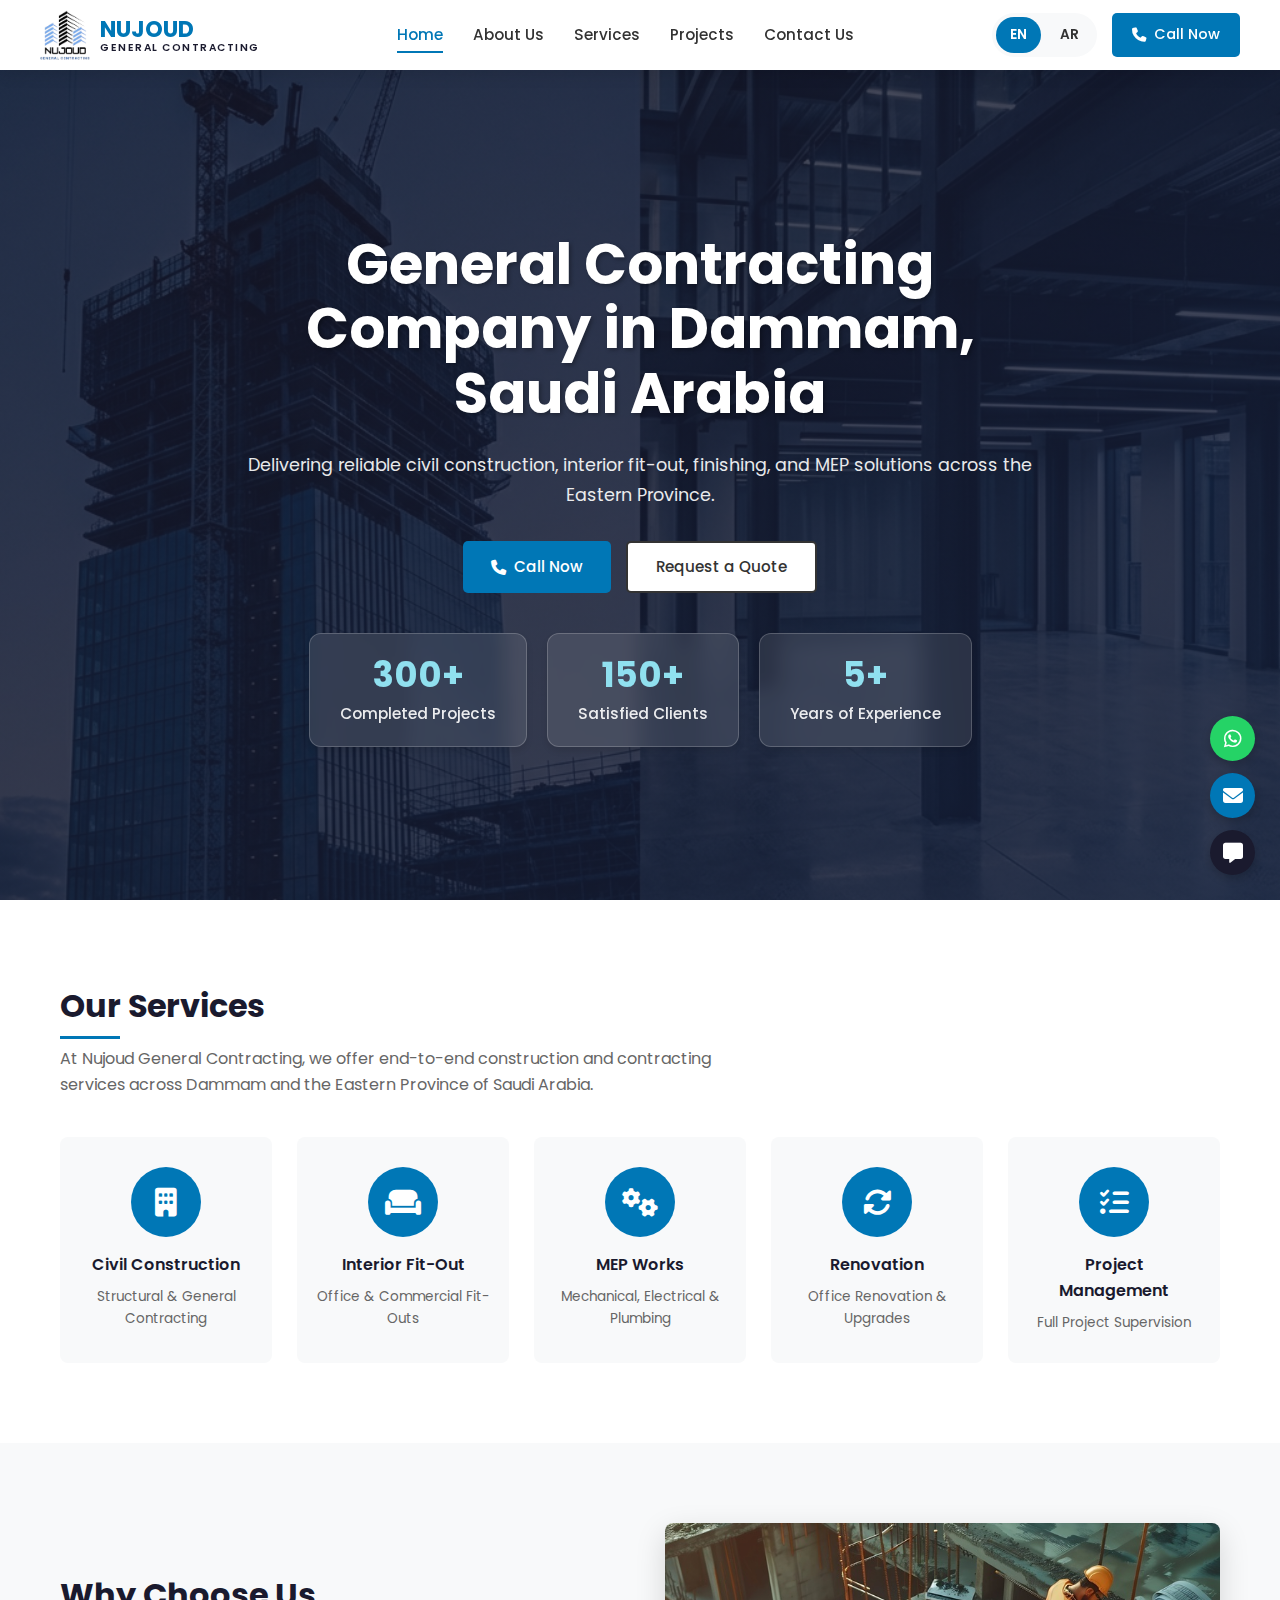
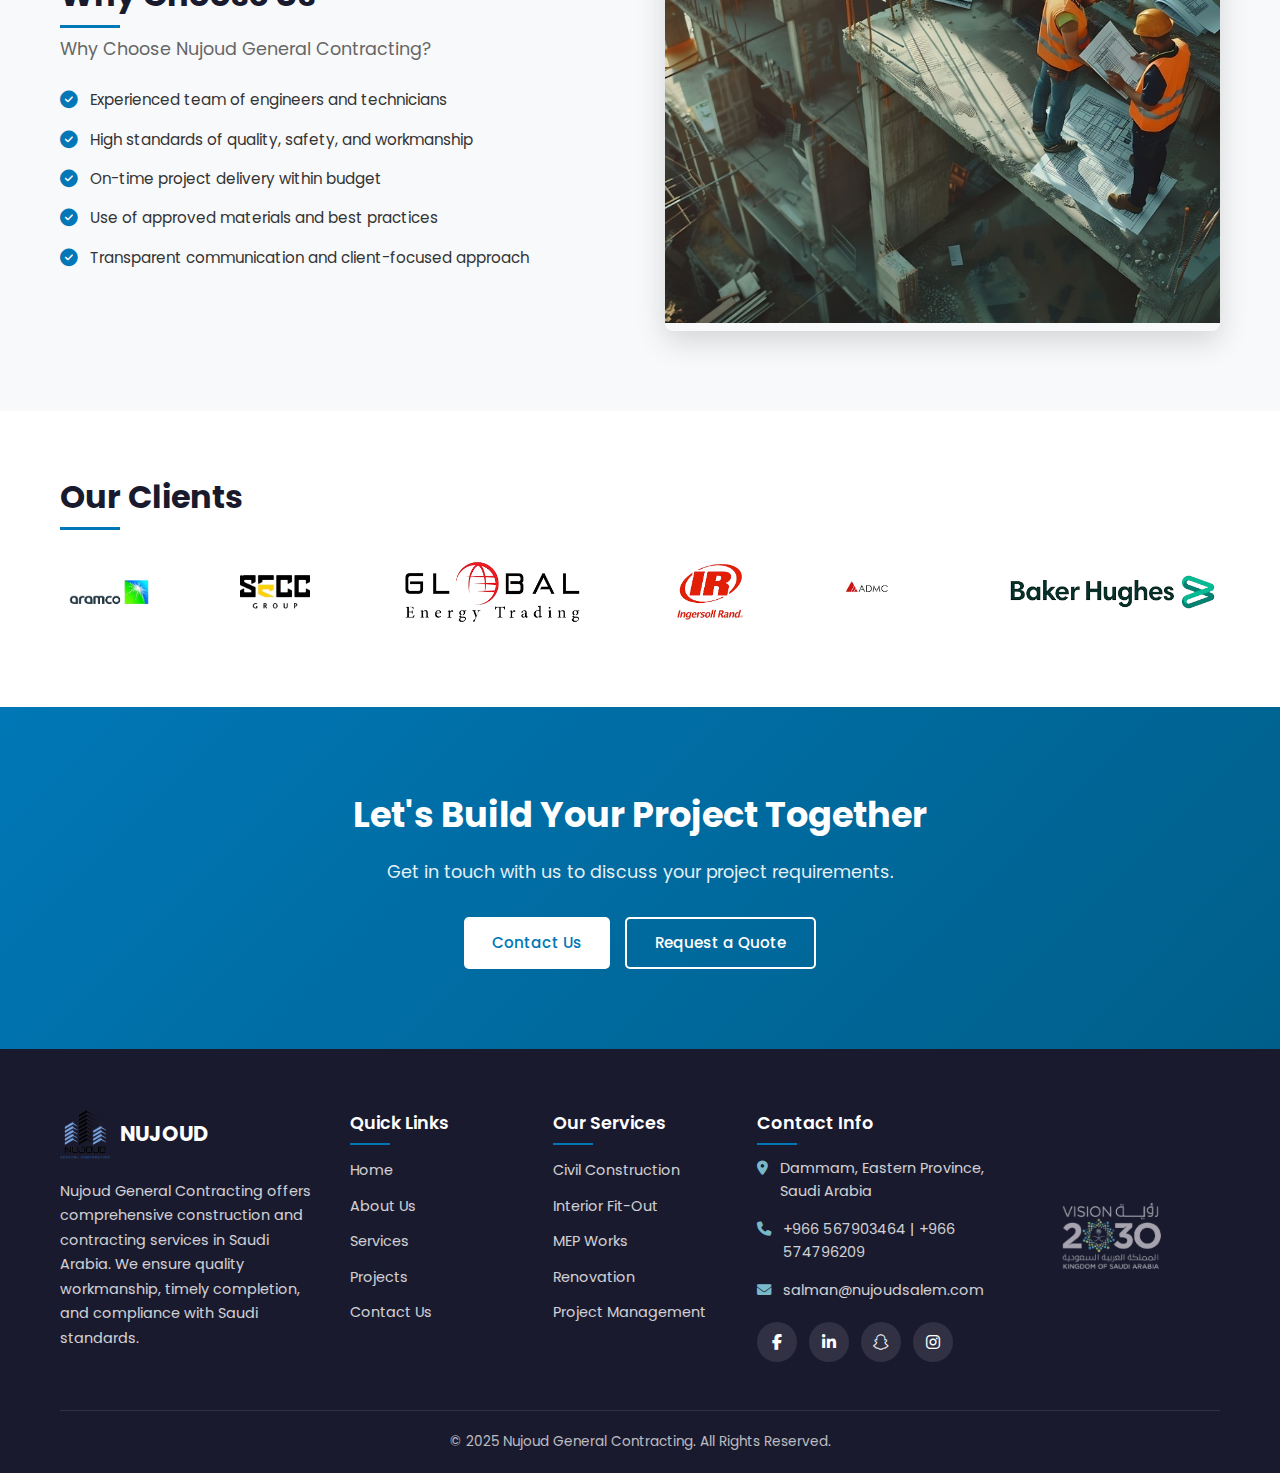
<file: index.html>
<!DOCTYPE html>
<html lang="en">

<head>
  <meta charset="UTF-8" />
  <meta name="viewport" content="width=device-width, initial-scale=1.0" />
  <title>Nujoud General Contracting Company in Saudi Arabia</title>
  <meta name="description"
    content="Delivering reliable civil construction, interior fit-out, finishing, and MEP solutions across the Eastern Province of Saudi Arabia.">
  <link rel="stylesheet" href="https://cdnjs.cloudflare.com/ajax/libs/font-awesome/6.4.0/css/all.min.css" />
  <link href="https://fonts.googleapis.com/css2?family=Poppins:wght@300;400;500;600;700&display=swap" rel="stylesheet">
  <link rel="icon" type="image/png" href="logo.png">
  <link rel="stylesheet" href="styles.css">
  <!-- Google tag (gtag.js) -->
  <script async src="https://www.googletagmanager.com/gtag/js?id=G-C60T8K5ZSG"></script>
  <script>
    window.dataLayer = window.dataLayer || [];
    function gtag() { dataLayer.push(arguments); }
    gtag('js', new Date());

    gtag('config', 'G-C60T8K5ZSG');
  </script>
</head>

<body>
  <!-- Header -->
  <header class="main-header">
    <div class="header-container">
      <div class="logo">
        <img src="./logo.png" alt="Nujoud General Contracting Logo" />
        <div class="logo-text-container">
          <span class="logo-text-main">NUJOUD</span>
          <span class="logo-text-sub">GENERAL CONTRACTING</span>
        </div>
      </div>

      <button class="mobile-menu-btn" id="mobileMenuBtn" aria-label="Toggle navigation menu">
        <i class="fas fa-bars"></i>
      </button>

      <nav class="main-nav">
        <ul id="navMenu">
          <li><a href="index.html" class="active" data-translate="nav_home">Home</a></li>
          <li><a href="about.html" data-translate="nav_about">About Us</a></li>
          <li><a href="services.html" data-translate="nav_services">Services</a></li>
          <li><a href="projects.html" data-translate="nav_projects">Projects</a></li>
          <li><a href="contact.html" data-translate="nav_contact">Contact Us</a></li>
        </ul>
      </nav>

      <div class="header-right">
        <div class="language-switcher">
          <button class="lang-btn active" id="langEn" onclick="switchLanguage('en')">EN</button>
          <button class="lang-btn" id="langAr" onclick="switchLanguage('ar')">AR</button>
        </div>
        <a href="tel:+966567903464" class="btn btn-call">
          <i class="fas fa-phone"></i> <span data-translate="call_now">Call Now</span>
        </a>
      </div>
    </div>
  </header>

  <!-- Hero Section -->
  <section class="hero hero-centered" id="home">
    <div class="hero-overlay"></div>
    <div class="hero-content">
      <h1 data-translate="hero_title">General Contracting Company in Dammam, Saudi Arabia</h1>
      <p class="hero-tagline" data-translate="hero_tagline">Delivering reliable civil construction, interior fit-out,
        finishing, and MEP solutions
        across the Eastern Province.</p>
      <div class="hero-buttons">
        <a href="tel:+966567903464" class="btn btn-primary">
          <i class="fas fa-phone"></i> <span data-translate="call_now">Call Now</span>
        </a>
        <a href="contact.html" class="btn btn-secondary" data-translate="request_quote">Request a Quote</a>
      </div>

      <div class="hero-stats">
        <div class="stat-card">
          <h3>300+</h3>
          <p data-translate="stat_projects">Completed Projects</p>
        </div>
        <div class="stat-card">
          <h3>150+</h3>
          <p data-translate="stat_clients">Satisfied Clients</p>
        </div>
        <div class="stat-card">
          <h3>5+</h3>
          <p data-translate="stat_experience">Years of Experience</p>
        </div>
      </div>
    </div>
  </section>

  <!-- Services Overview Section -->
  <section class="services-overview" id="services-overview">
    <div class="container">
      <h2 class="section-title" data-translate="our_services">Our Services</h2>
      <p class="section-subtitle" data-translate="services_subtitle">At Nujoud General Contracting, we offer end-to-end
        construction and contracting
        services across Dammam and the Eastern Province of Saudi Arabia.</p>

      <div class="services-grid">
        <div class="service-card">
          <div class="service-icon">
            <i class="fas fa-building"></i>
          </div>
          <h3 data-translate="civil_construction">Civil Construction</h3>
          <p data-translate="civil_desc">Structural & General Contracting</p>
        </div>

        <div class="service-card">
          <div class="service-icon">
            <i class="fas fa-couch"></i>
          </div>
          <h3 data-translate="interior_fitout">Interior Fit-Out</h3>
          <p data-translate="interior_desc">Office & Commercial Fit-Outs</p>
        </div>

        <div class="service-card">
          <div class="service-icon">
            <i class="fas fa-cogs"></i>
          </div>
          <h3 data-translate="mep_works">MEP Works</h3>
          <p data-translate="mep_desc">Mechanical, Electrical & Plumbing</p>
        </div>

        <div class="service-card">
          <div class="service-icon">
            <i class="fas fa-sync-alt"></i>
          </div>
          <h3 data-translate="renovation">Renovation</h3>
          <p data-translate="renovation_desc">Office Renovation & Upgrades</p>
        </div>

        <div class="service-card">
          <div class="service-icon">
            <i class="fas fa-tasks"></i>
          </div>
          <h3 data-translate="project_management">Project Management</h3>
          <p data-translate="project_mgmt_desc">Full Project Supervision</p>
        </div>
      </div>
    </div>
  </section>

  <!-- Why Choose Us Section -->
  <section class="why-choose-us" id="why-choose-us">
    <div class="container">
      <div class="why-choose-content">
        <div class="why-choose-text">
          <h2 class="section-title" data-translate="why_choose_us">Why Choose Us</h2>
          <p class="why-choose-subtitle" data-translate="why_choose_subtitle">Why Choose Nujoud General Contracting?</p>

          <div class="why-choose-image-mobile">
            <img src="./aboute.jpeg" alt="Construction team at work">
          </div>

          <ul class="benefits-list">
            <li>
              <i class="fas fa-check-circle"></i>
              <span data-translate="benefit_1">Experienced team of engineers and technicians</span>
            </li>
            <li>
              <i class="fas fa-check-circle"></i>
              <span data-translate="benefit_2">High standards of quality, safety, and workmanship</span>
            </li>
            <li>
              <i class="fas fa-check-circle"></i>
              <span data-translate="benefit_3">On-time project delivery within budget</span>
            </li>
            <li>
              <i class="fas fa-check-circle"></i>
              <span data-translate="benefit_4">Use of approved materials and best practices</span>
            </li>
            <li>
              <i class="fas fa-check-circle"></i>
              <span data-translate="benefit_5">Transparent communication and client-focused approach</span>
            </li>
          </ul>
        </div>

        <div class="why-choose-image">
          <img src="./aboute.jpeg" alt="Construction team at work">
        </div>
      </div>
    </div>
  </section>

  <!-- Featured Projects Section -->
  <!-- Featured Projects Section -->
  <!-- <section class="featured-projects" id="featured-projects">
    <div class="container">
      <h2 class="section-title" data-translate="featured_projects">Featured Projects</h2>

      <div class="projects-grid">
        <div class="project-card">
          <div class="project-image project-carousel">
            <div class="carousel-slides" id="ductingSlidesHome">
              <div class="carousel-slide">
                <img src="./industrial-ducting.png" alt="Industrial Ducting">
              </div>
              <div class="carousel-slide">
                <img src="./commercial.png" alt="Commercial Ducting">
              </div>
            </div>
            <div class="carousel-nav">
              <button class="carousel-btn prev" id="ductingPrevHome"><i class="fas fa-chevron-left"></i></button>
              <button class="carousel-btn next" id="ductingNextHome"><i class="fas fa-chevron-right"></i></button>
            </div>
            <div class="carousel-dots" id="ductingDotsHome">
              <span class="dot active" data-index="0"></span>
              <span class="dot" data-index="1"></span>
            </div>
          </div>
          <div class="project-info">
            <h3 data-translate="commercial_complex">Industrial Commercial Ducting Services</h3>
            <p data-translate="office_fitout_khobar">Industrial • Jubail</p>
          </div>
        </div>

        <div class="project-card">
          <div class="project-image">
            <img src="./img5.jpeg" alt="Office Interiors">
            <div class="project-overlay">
              <a href="projects.html" class="btn btn-small">View Details</a>
            </div>
          </div>
          <div class="project-info">
            <h3 data-translate="office_interiors">Retail Space</h3>
            <p data-translate="interior_fitout_project">Commercial Fit-Out Dammam</p>
          </div>
        </div>

        <div class="project-card">
          <div class="project-image">
            <img src="./img6.jpeg" alt="Industrial Facility">
            <div class="project-overlay">
              <a href="projects.html" class="btn btn-small">View Details</a>
            </div>
          </div>
          <div class="project-info">
            <h3 data-translate="industrial_facility">Office Renovation</h3>
            <p data-translate="civil_mep">Renovation • Dammam</p>
          </div>
        </div>

        <div class="project-card">
          <div class="project-image">
            <img src="./images/extra-6.47.51AM.jpeg" alt="Project Image">
            <div class="project-overlay">
              <a href="projects.html" class="btn btn-small">View Details</a>
            </div>
          </div>
          <div class="project-info">
            <h3>Refurbishment</h3>
            <p>Fit-out • Khobar</p>
          </div>
        </div>

        <div class="project-card">
          <div class="project-image">
            <img src="./images/extra-6.47.52AM.jpeg" alt="Project Image">
            <div class="project-overlay">
              <a href="projects.html" class="btn btn-small">View Details</a>
            </div>
          </div>
          <div class="project-info">
            <h3>Construction</h3>
            <p>Civil Work • Dammam</p>
          </div>
        </div>

        <div class="project-card">
          <div class="project-image">
            <img src="./images/extra-6.47.49AM.jpeg" alt="Project Image">
            <div class="project-overlay">
              <a href="projects.html" class="btn btn-small">View Details</a>
            </div>
          </div>
          <div class="project-info">
            <h3>Interior Design</h3>
            <p>Design • Jubail</p>
          </div>
        </div>
      </div>
    </div>
  </section> -->

  <!-- Clients Section -->
  <section class="clients-section">
    <div class="container">
      <h2 class="section-title" data-translate="our_clients">Our Clients</h2>
      <div class="clients-container">
        <!-- We duplicate the logos to ensure seamless infinite scrolling -->
        <div class="clients-track">
          <!-- First Set -->
          <img src="./images/download-removebg-preview.png" alt="Client Logo" class="client-logo">
          <img src="./images/download__1_-removebg-preview.png" alt="Client Logo" class="client-logo">
          <img src="./images/download__2_-removebg-preview.png" alt="Client Logo" class="client-logo">
          <img src="./images/download__3_-removebg-preview.png" alt="Client Logo" class="client-logo">
          <img src="./images/download__5_-removebg-preview.png" alt="Client Logo" class="client-logo">
          <img src="./images/download__6_-removebg-preview.png" alt="Client Logo" class="client-logo">
          <img src="./images/falcon_logo_pure-grey-removebg-preview.png" alt="Client Logo" class="client-logo">

          <!-- Second Set (Duplicate) -->
          <img src="./images/download-removebg-preview.png" alt="Client Logo" class="client-logo">
          <img src="./images/download__1_-removebg-preview.png" alt="Client Logo" class="client-logo">
          <img src="./images/download__2_-removebg-preview.png" alt="Client Logo" class="client-logo">
          <img src="./images/download__3_-removebg-preview.png" alt="Client Logo" class="client-logo">
          <img src="./images/download__5_-removebg-preview.png" alt="Client Logo" class="client-logo">
          <img src="./images/download__6_-removebg-preview.png" alt="Client Logo" class="client-logo">
          <img src="./images/falcon_logo_pure-grey-removebg-preview.png" alt="Client Logo" class="client-logo">
        </div>
      </div>
    </div>
  </section>

  <!-- CTA Section -->
  <section class="cta-section">
    <div class="cta-overlay"></div>
    <div class="container">
      <div class="cta-content">
        <h2 data-translate="cta_title">Let's Build Your Project Together</h2>
        <p data-translate="cta_subtitle">Get in touch with us to discuss your project requirements.</p>
        <div class="cta-buttons">
          <a href="contact.html" class="btn btn-primary" data-translate="contact_us">Contact Us</a>
          <a href="contact.html" class="btn btn-secondary" data-translate="request_quote">Request a Quote</a>
        </div>
      </div>
    </div>
  </section>

  <!-- Footer -->
  <footer class="main-footer">
    <div class="container">
      <div class="footer-grid">
        <div class="footer-about">
          <div class="footer-logo">
            <img src="./logo.png" alt="Nujoud General Contracting Logo">
            <span>NUJOUD</span>
          </div>
          <p data-translate="footer_desc">Nujoud General Contracting offers comprehensive construction and contracting
            services in Saudi Arabia. We
            ensure quality workmanship, timely completion, and compliance with Saudi standards.</p>
        </div>

        <div class="footer-links">
          <h3 data-translate="quick_links">Quick Links</h3>
          <ul>
            <li><a href="index.html" data-translate="nav_home">Home</a></li>
            <li><a href="about.html" data-translate="nav_about">About Us</a></li>
            <li><a href="services.html" data-translate="nav_services">Services</a></li>
            <li><a href="projects.html" data-translate="nav_projects">Projects</a></li>
            <li><a href="contact.html" data-translate="nav_contact">Contact Us</a></li>
          </ul>
        </div>

        <div class="footer-services">
          <h3 data-translate="our_services_footer">Our Services</h3>
          <ul>
            <li><a href="services.html" data-translate="civil_construction">Civil Construction</a></li>
            <li><a href="services.html" data-translate="interior_fitout">Interior Fit-Out</a></li>
            <li><a href="services.html" data-translate="mep_works">MEP Works</a></li>
            <li><a href="services.html" data-translate="renovation">Renovation</a></li>
            <li><a href="services.html" data-translate="project_management">Project Management</a></li>
          </ul>
        </div>

        <div class="footer-contact">
          <h3 data-translate="contact_info">Contact Info</h3>
          <div class="contact-item">
            <i class="fas fa-map-marker-alt"></i>
            <span>Dammam, Eastern Province, Saudi Arabia</span>
          </div>
          <div class="contact-item">
            <i class="fas fa-phone"></i>
            <span>+966 567903464 | +966 574796209</span>
          </div>
          <div class="contact-item">
            <i class="fas fa-envelope"></i>
            <span>salman@nujoudsalem.com</span>
          </div>
          <div class="social-links">
            <a href="#" aria-label="Facebook"><i class="fab fa-facebook-f"></i></a>
            <a href="https://www.linkedin.com/company/nujoud-general-contracting/" aria-label="LinkedIn"
              target="_blank"><i class="fab fa-linkedin-in"></i></a>
            <a href="https://www.snapchat.com/add/nujoud_build?share_id=R2a4TSnyR5E&locale=en-IN"
              aria-label="Snapchat"><i class="fab fa-snapchat-ghost"></i></a>
            <a href="https://www.instagram.com/nujoud_general_contracting?igsh=bnZtY2M4dHo4NzQ1"
              aria-label="Instagram"><i class="fab fa-instagram"></i></a>
          </div>
        </div>
        <div class="footer-vision">
          <img src="./vision2030.png" alt="Saudi Vision 2030" class="footer-vision-logo">
        </div>
      </div>

      <div class="footer-bottom">
        <p data-translate="copyright">&copy; 2025 Nujoud General Contracting. All Rights Reserved.</p>
      </div>
    </div>
  </footer>

  <!-- Floating Contact Buttons -->
  <div class="floating-contacts">
    <a href="https://wa.me/966567903464" class="floating-btn btn-whatsapp" target="_blank" aria-label="WhatsApp">
      <i class="fab fa-whatsapp"></i>
    </a>
    <a href="mailto:salman@nujoudsalem.com" class="floating-btn btn-email" aria-label="Email">
      <i class="fas fa-envelope"></i>
    </a>
    <a href="contact.html" class="floating-btn btn-contact" aria-label="Contact Us">
      <i class="fas fa-comment-alt"></i>
    </a>
  </div>

  <script>
    document.addEventListener('DOMContentLoaded', () => {
      const carouselConfigs = [
        { id: 'ductingSlidesHome', prev: 'ductingPrevHome', next: 'ductingNextHome', dots: 'ductingDotsHome' },
        { id: 'glassSlidesHome', prev: 'glassPrevHome', next: 'glassNextHome', dots: 'glassDotsHome' }
      ];

      carouselConfigs.forEach(carousel => {
        const track = document.getElementById(carousel.id);
        const prevBtn = document.getElementById(carousel.prev);
        const nextBtn = document.getElementById(carousel.next);
        const dotsContainer = document.getElementById(carousel.dots);
        if (!track) return;

        const dots = dotsContainer.querySelectorAll('.dot');
        let currentSlide = 0;
        const totalSlides = dots.length;

        const updateCarousel = (index) => {
          currentSlide = index;
          const slideWidth = 100 / totalSlides;
          const offset = currentSlide * -slideWidth;
          track.style.transform = `translateX(${offset}%)`;

          // Update dots
          dots.forEach((dot, i) => {
            dot.classList.toggle('active', i === currentSlide);
          });
        };

        if (prevBtn) {
          prevBtn.addEventListener('click', () => {
            const index = (currentSlide - 1 + totalSlides) % totalSlides;
            updateCarousel(index);
          });
        }

        if (nextBtn) {
          nextBtn.addEventListener('click', () => {
            const index = (currentSlide + 1) % totalSlides;
            updateCarousel(index);
          });
        }

        dots.forEach((dot, i) => {
          dot.addEventListener('click', () => updateCarousel(i));
        });
      });
    });
  </script>
  <script src="main.js"></script>
  <script src="lang.js"></script>
</body>

</html>
</file>
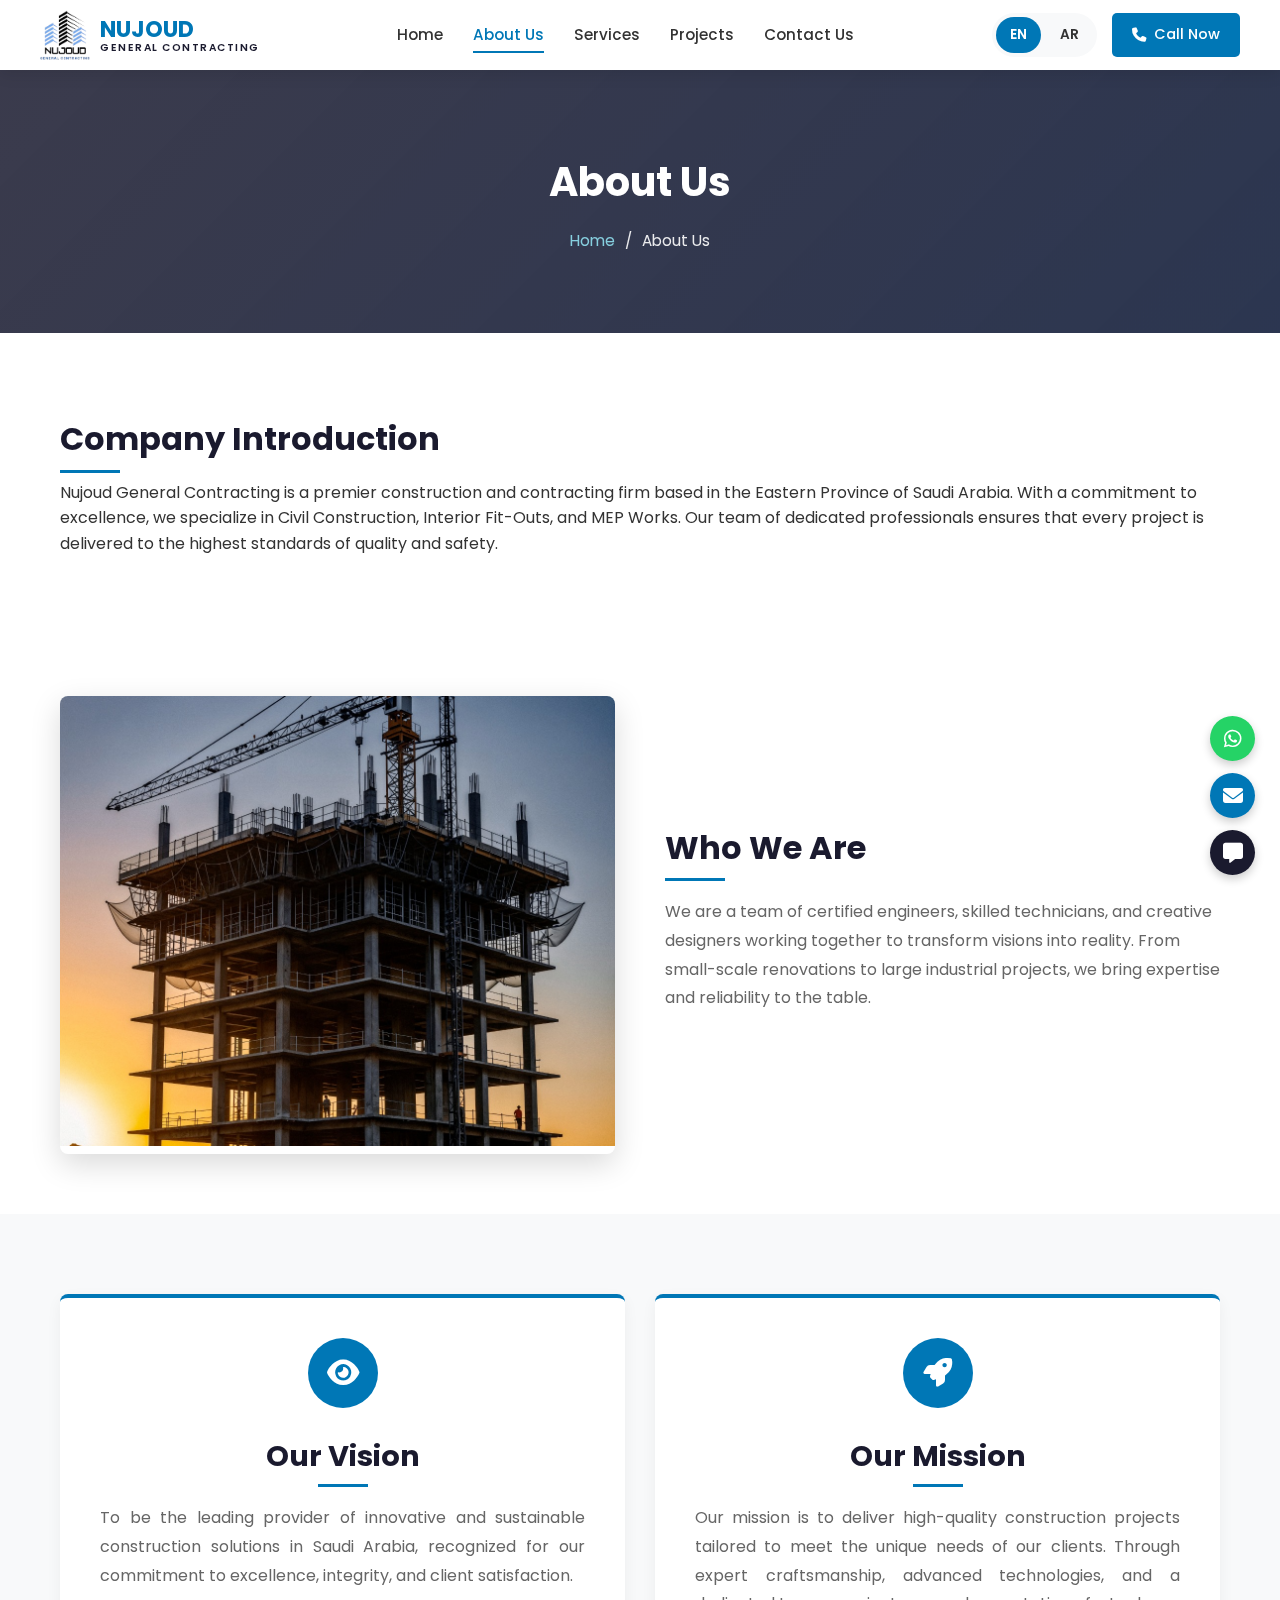
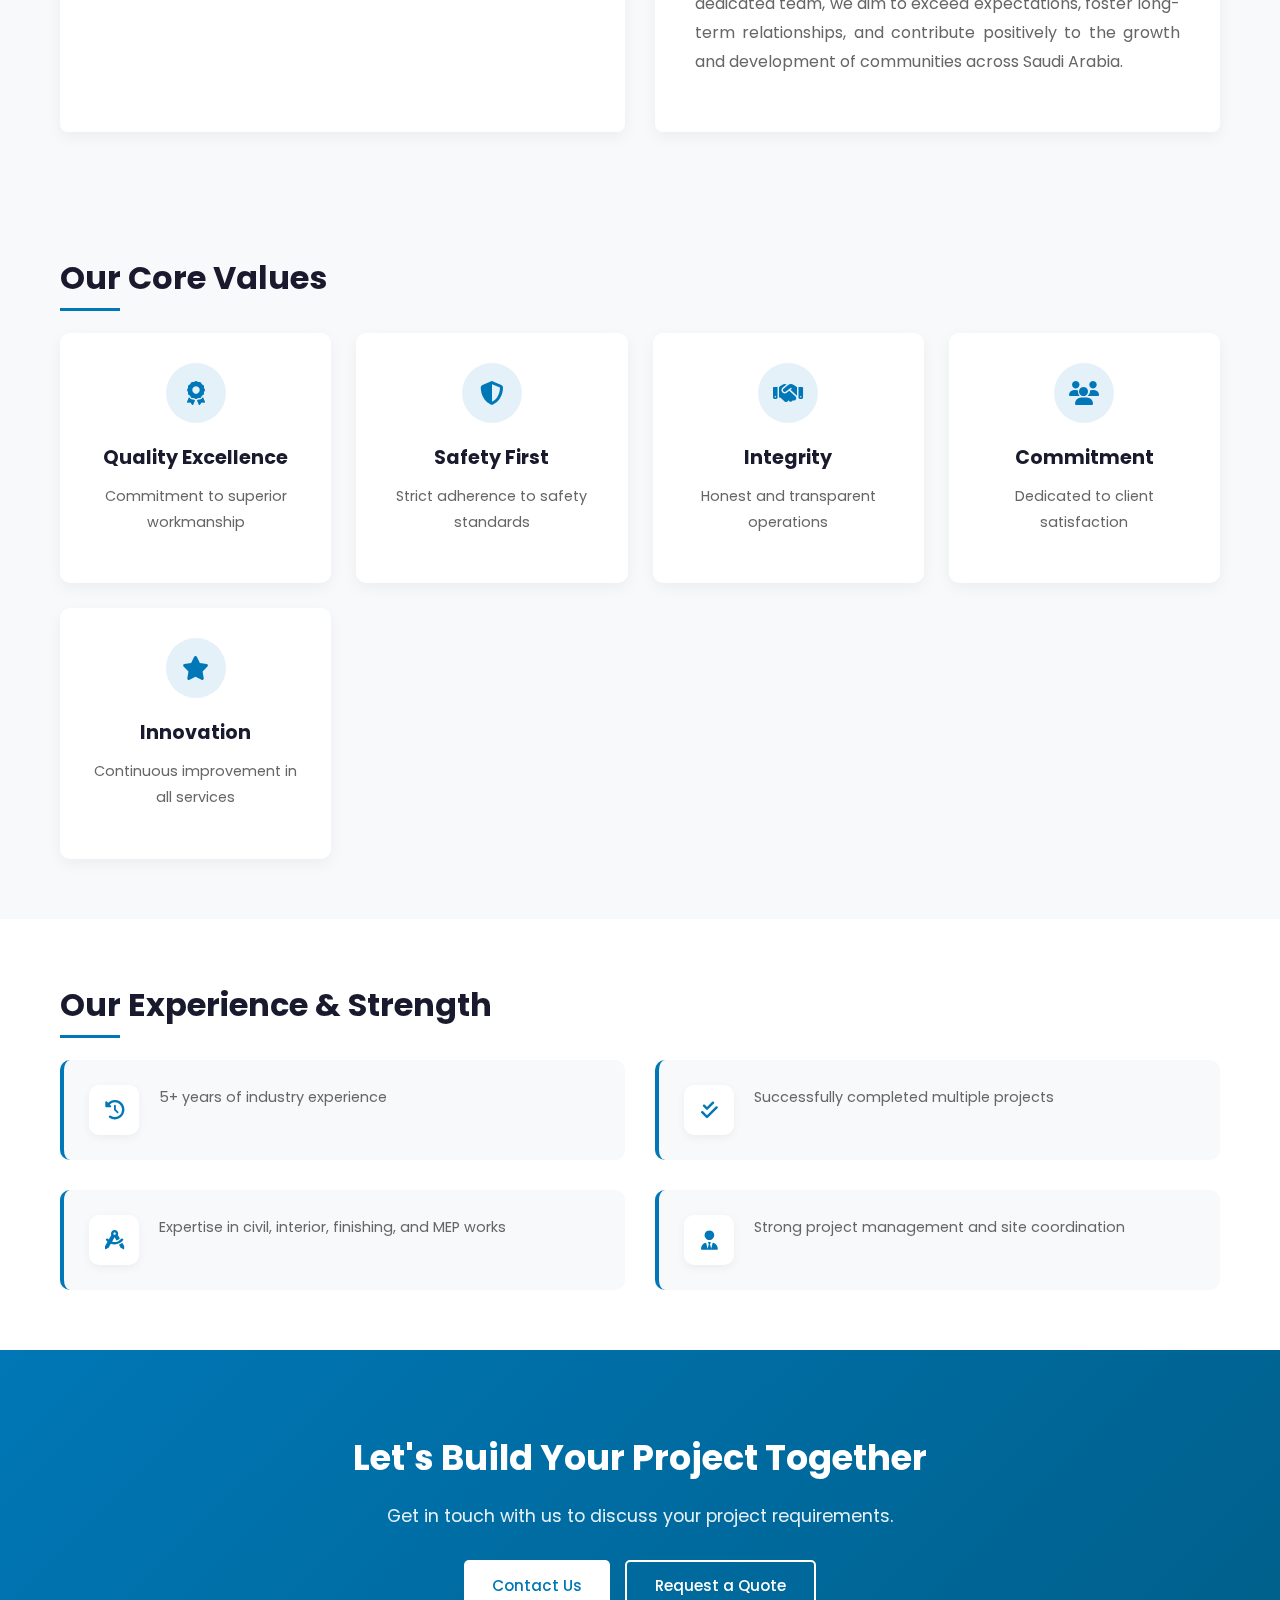
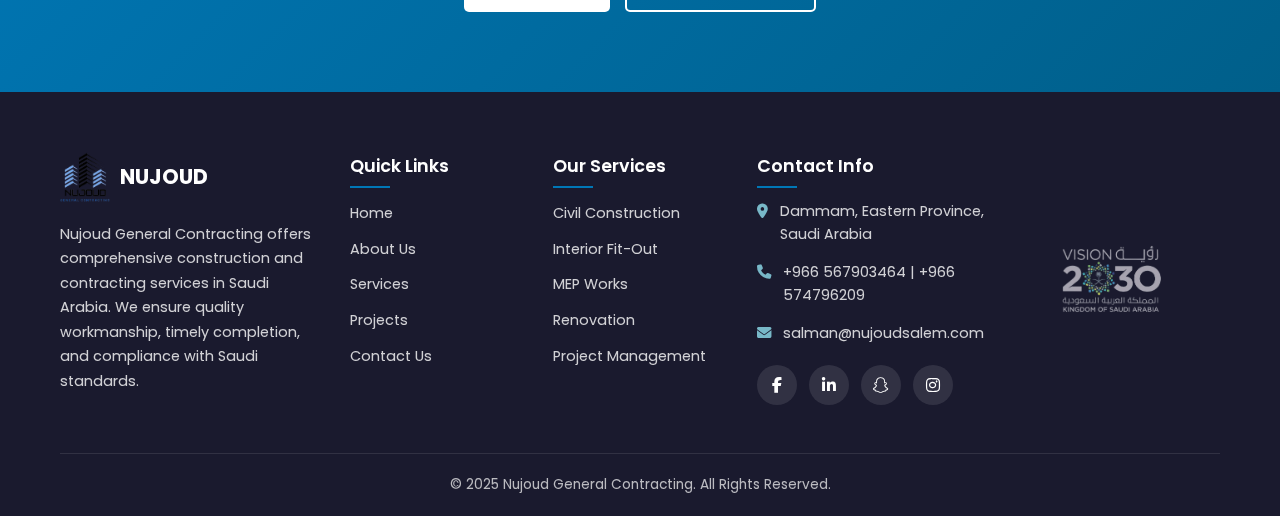
<file: about.html>
<!DOCTYPE html>
<html lang="en">

<head>
    <meta charset="UTF-8" />
    <meta name="viewport" content="width=device-width, initial-scale=1.0" />
    <title>About Us - Nujoud General Contracting</title>
    <meta name="description"
        content="Learn about Nujoud General Contracting - a trusted construction company in Dammam and Eastern Province of Saudi Arabia.">
    <link rel="stylesheet" href="https://cdnjs.cloudflare.com/ajax/libs/font-awesome/6.4.0/css/all.min.css" />
    <link href="https://fonts.googleapis.com/css2?family=Poppins:wght@300;400;500;600;700&display=swap"
        rel="stylesheet">
    <link rel="icon" type="image/png" href="logo.png">
    <link rel="stylesheet" href="styles.css">
    <!-- Google tag (gtag.js) -->
    <script async src="https://www.googletagmanager.com/gtag/js?id=G-C60T8K5ZSG"></script>
    <script>
        window.dataLayer = window.dataLayer || [];
        function gtag() { dataLayer.push(arguments); }
        gtag('js', new Date());

        gtag('config', 'G-C60T8K5ZSG');
    </script>
</head>

<body>
    <!-- Header -->
    <header class="main-header">
        <div class="header-container">
            <div class="logo">
                <img src="./logo.png" alt="Nujoud General Contracting Logo" />
                <div class="logo-text-container">
                    <span class="logo-text-main">NUJOUD</span>
                    <span class="logo-text-sub">GENERAL CONTRACTING</span>
                </div>
            </div>

            <button class="mobile-menu-btn" id="mobileMenuBtn" aria-label="Toggle navigation menu">
                <i class="fas fa-bars"></i>
            </button>

            <nav class="main-nav">
                <ul id="navMenu">
                    <li><a href="index.html" data-translate="nav_home">Home</a></li>
                    <li><a href="about.html" class="active" data-translate="nav_about">About Us</a></li>
                    <li><a href="services.html" data-translate="nav_services">Services</a></li>
                    <li><a href="projects.html" data-translate="nav_projects">Projects</a></li>
                    <li><a href="contact.html" data-translate="nav_contact">Contact Us</a></li>
                </ul>
            </nav>

            <div class="header-right">
                <div class="language-switcher">
                    <button class="lang-btn active" id="langEn" onclick="switchLanguage('en')">EN</button>
                    <button class="lang-btn" id="langAr" onclick="switchLanguage('ar')">AR</button>
                </div>
                <a href="tel:+966567903464" class="btn btn-call">
                    <i class="fas fa-phone"></i> <span data-translate="call_now">Call Now</span>
                </a>
            </div>
        </div>
    </header>

    <!-- Page Header -->
    <section class="page-header">
        <div class="container">
            <h1>About Us</h1>
            <div class="breadcrumb">
                <a href="index.html" data-translate="nav_home">Home</a>
                <span>/</span>
                <span data-translate="nav_about">About Us</span>
            </div>
        </div>
    </section>

    <!-- Company Introduction -->
    <section class="about-intro">
        <div class="container">
            <h2 class="section-title" data-translate="about_intro_title">Company Introduction</h2>
            <p data-translate="about_intro_text">Nujoud General Contracting is a premier construction and contracting
                firm based in the Eastern Province of Saudi Arabia. With a commitment to excellence, we specialize in
                Civil Construction, Interior Fit-Outs, and MEP Works. Our team of dedicated professionals ensures that
                every project is delivered to the highest standards of quality and safety.</p>
        </div>
    </section>

    <!-- Who We Are Section -->
    <section class="about-section">
        <div class="container">
            <div class="about-grid">
                <div class="about-image">
                    <img src="./about-us-pic.jpeg" alt="Nujoud General Contracting Team">
                </div>
                <div class="about-text">
                    <h2 class="section-title" data-translate="who_we_are_title">Who We Are</h2>
                    <p data-translate="who_we_are_text">We are a team of certified engineers, skilled technicians, and
                        creative designers working together to transform visions into reality. From small-scale
                        renovations to large industrial projects, we bring expertise and reliability to the table.</p>
                </div>
            </div>
        </div>
    </section>

    <!-- Vision & Mission Section -->
    <section class="about-section alt-bg">
        <div class="container">
            <div class="vision-mission-grid">
                <!-- Vision Card -->
                <div class="vm-card">
                    <div class="service-icon" style="margin-bottom: 25px;">
                        <i class="fas fa-eye"></i>
                    </div>
                    <h2 class="section-title" data-translate="vision_title">Our Vision</h2>
                    <p data-translate="vision_text">To become the most reliable and innovative construction leader in
                        Saudi Arabia, setting new benchmarks in structural excellence and sustainable urban development
                    </p>
                </div>

                <!-- Mission Card -->
                <div class="vm-card">
                    <div class="service-icon" style="margin-bottom: 25px;">
                        <i class="fas fa-rocket"></i>
                    </div>
                    <h2 class="section-title" data-translate="mission_title">Our Mission</h2>
                    <p data-translate="mission_text">To deliver high-quality, cost-effective engineering solutions by
                        combining advanced technology with expert craftsmanship, ensuring every project is completed
                        with safety, integrity, and absolute client satisfaction.</p>
                </div>
            </div>
        </div>
    </section>

    <!-- Our Core Values Section -->
    <section class="about-section alt-bg">
        <div class="container">
            <h2 class="section-title" data-translate="values_title">Our Core Values</h2>
            <div class="values-grid">
                <div class="value-card">
                    <div class="value-icon"><i class="fas fa-award"></i></div>
                    <h3 data-translate="value_quality">Quality Excellence</h3>
                    <p data-translate="value_quality_desc">Commitment to superior workmanship</p>
                </div>
                <div class="value-card">
                    <div class="value-icon"><i class="fas fa-shield-alt"></i></div>
                    <h3 data-translate="value_safety">Safety First</h3>
                    <p data-translate="value_safety_desc">Strict adherence to safety standards</p>
                </div>
                <div class="value-card">
                    <div class="value-icon"><i class="fas fa-handshake"></i></div>
                    <h3 data-translate="value_integrity">Integrity</h3>
                    <p data-translate="value_integrity_desc">Honest and transparent operations</p>
                </div>
                <div class="value-card">
                    <div class="value-icon"><i class="fas fa-users"></i></div>
                    <h3 data-translate="value_commitment">Commitment</h3>
                    <!-- Added key in lang.js implied, but user map had value_commitment for "Commitment"? No, value_commitment_desc was added. Wait, line 120 of original was "Commitment: Dedicated...". I should check if value_commitment exists as title key. -->
                    <p data-translate="value_commitment_desc">Dedicated to client satisfaction</p>
                </div>
                <div class="value-card">
                    <div class="value-icon"><i class="fas fa-star"></i></div>
                    <h3 data-translate="value_innovation">Innovation</h3> <!-- This key was added -->
                    <p data-translate="value_excellence_desc">Continuous improvement in all services</p>
                </div>
            </div>
        </div>
    </section>

    <!-- Why Choose Us Section -->
    <!-- <section class="why-choose-us">
        <div class="container">
            <div class="why-choose-content">
                <div class="why-choose-text">
                    <h2 class="section-title">Why Choose Nujoud General Contracting?</h2>
                    <ul class="benefits-list">
                        <li>
                            <i class="fas fa-check-circle"></i>
                            <span data-translate="benefits_list_1">Experienced and skilled professional team</span>
                        </li>
                        <li>
                            <i class="fas fa-check-circle"></i>
                            <span data-translate="benefits_list_2">End-to-end general contracting solutions</span>
                        </li>
                        <li>
                            <i class="fas fa-check-circle"></i>
                            <span data-translate="benefits_list_3">On-time project delivery with quality
                                assurance</span>
                        </li>
                        <li>
                            <i class="fas fa-check-circle"></i>
                            <span data-translate="benefits_list_4">Compliance with Saudi construction regulations</span>
                        </li>
                        <li>
                            <i class="fas fa-check-circle"></i>
                            <span data-translate="benefits_list_5">Customer-focused and cost-effective approach</span>
                        </li>
                    </ul>
                </div>
                <div class="why-choose-image">
                    <img src="./img4.jpeg" alt="Construction excellence">
                </div>
            </div>
        </div>
    </section> -->

    <!-- Our Experience & Strength Section -->
    <section class="about-section">
        <div class="container">
            <h2 class="section-title" data-translate="experience_title">Our Experience & Strength</h2>
            <div class="experience-grid">
                <div class="experience-card">
                    <div class="exp-icon"><i class="fas fa-history"></i></div>
                    <div class="exp-content">
                        <p data-translate="exp_1">5+ years of industry experience</p>
                    </div>
                </div>
                <div class="experience-card">
                    <div class="exp-icon"><i class="fas fa-check-double"></i></div>
                    <div class="exp-content">
                        <p data-translate="exp_2">Successfully completed multiple projects</p>
                    </div>
                </div>
                <div class="experience-card">
                    <div class="exp-icon"><i class="fas fa-drafting-compass"></i></div>
                    <div class="exp-content">
                        <p data-translate="exp_3">Expertise in civil, interior, finishing, and MEP works</p>
                    </div>
                </div>
                <div class="experience-card">
                    <div class="exp-icon"><i class="fas fa-user-tie"></i></div>
                    <div class="exp-content">
                        <p data-translate="exp_4">Strong project management and site coordination</p>
                    </div>
                </div>
            </div>
        </div>
    </section>

    <!-- Service Area Section
    <section class="about-section alt-bg service-area">
        <div class="container">
            <h2 class="section-title" data-translate="service_area_title">Service Area</h2>
            <p class="location"><i class="fas fa-map-marker-alt"></i> <strong data-translate="service_area_loc">Eastern
                    Province, Saudi Arabia</strong>
            </p>
            <p data-translate="service_area_desc">Serving Dammam, Jubail, and nearby regions</p>
        </div>
    </section> -->

    <!-- CTA Section -->
    <section class="cta-section">
        <div class="container">
            <div class="cta-content">
                <h2 data-translate="cta_title">Let's Build Your Project Together</h2>
                <p data-translate="cta_subtitle">Looking for a reliable general contracting company in Saudi Arabia? Get
                    in touch with us today to discuss your project requirements.</p>
                <div class="cta-buttons">
                    <a href="contact.html" class="btn btn-primary" data-translate="contact_us">Contact Us</a>
                    <a href="contact.html" class="btn btn-secondary" data-translate="request_quote">Request a Quote</a>
                </div>
            </div>
        </div>
    </section>

    <!-- Footer -->
    <footer class="main-footer">
        <div class="container">
            <div class="footer-grid">
                <div class="footer-about">
                    <div class="footer-logo">
                        <img src="./logo.png" alt="Nujoud General Contracting Logo">
                        <span>NUJOUD</span>
                    </div>
                    <p data-translate="footer_desc">Nujoud General Contracting offers comprehensive construction and
                        contracting services in Saudi
                        Arabia. We ensure quality workmanship, timely completion, and compliance with Saudi standards.
                    </p>
                </div>

                <div class="footer-links">
                    <h3 data-translate="quick_links">Quick Links</h3>
                    <ul>
                        <li><a href="index.html" data-translate="nav_home">Home</a></li>
                        <li><a href="about.html" data-translate="nav_about">About Us</a></li>
                        <li><a href="services.html" data-translate="nav_services">Services</a></li>
                        <li><a href="projects.html" data-translate="nav_projects">Projects</a></li>
                        <li><a href="contact.html" data-translate="nav_contact">Contact Us</a></li>
                    </ul>
                </div>

                <div class="footer-services">
                    <h3 data-translate="our_services_footer">Our Services</h3>
                    <ul>
                        <li><a href="services.html" data-translate="civil_construction">Civil Construction</a></li>
                        <li><a href="services.html" data-translate="interior_fitout">Interior Fit-Out</a></li>
                        <li><a href="services.html" data-translate="mep_works">MEP Works</a></li>
                        <li><a href="services.html" data-translate="renovation">Renovation</a></li>
                        <li><a href="services.html" data-translate="project_management">Project Management</a></li>
                    </ul>
                </div>

                <div class="footer-contact">
                    <h3 data-translate="contact_info">Contact Info</h3>
                    <div class="contact-item">
                        <i class="fas fa-map-marker-alt"></i>
                        <span>Dammam, Eastern Province, Saudi Arabia</span>
                    </div>
                    <div class="contact-item">
                        <i class="fas fa-phone"></i>
                        <span>+966 567903464 | +966 574796209</span>
                    </div>
                    <div class="contact-item">
                        <i class="fas fa-envelope"></i>
                        <span>salman@nujoudsalem.com</span>
                    </div>
                    <div class="social-links">
                        <a href="#" aria-label="Facebook" target="_blank"><i class="fab fa-facebook-f"></i></a>
                        <a href="https://www.linkedin.com/company/nujoud-general-contracting/" aria-label="LinkedIn"
                            target="_blank"><i class="fab fa-linkedin-in"></i></a>
                        <a href="https://www.snapchat.com/add/nujoud_build?share_id=R2a4TSnyR5E&locale=en-IN"
                            target="_blank" aria-label="Snapchat"><i class="fab fa-snapchat-ghost"></i></a>
                        <a href="https://www.instagram.com/nujoud_general_contracting?igsh=bnZtY2M4dHo4NzQ1"
                            target="_blank" aria-label="Instagram"><i class="fab fa-instagram"></i></a>
                    </div>
                </div>
                <div class="footer-vision">
                    <img src="./vision2030.png" alt="Saudi Vision 2030" class="footer-vision-logo">
                </div>
            </div>

            <div class="footer-bottom">
                <p data-translate="copyright">&copy; 2025 Nujoud General Contracting. All Rights Reserved.</p>
            </div>
        </div>
    </footer>

    <!-- Floating Contact Buttons -->
    <div class="floating-contacts">
        <a href="https://wa.me/966567903464" class="floating-btn btn-whatsapp" target="_blank" aria-label="WhatsApp">
            <i class="fab fa-whatsapp"></i>
        </a>
        <a href="mailto:salman@nujoudsalem.com" class="floating-btn btn-email" aria-label="Email">
            <i class="fas fa-envelope"></i>
        </a>
        <a href="contact.html" class="floating-btn btn-contact" aria-label="Contact Us">
            <i class="fas fa-comment-alt"></i>
        </a>
    </div>

    <script src="main.js"></script>
    <script src="lang.js"></script>
</body>

</html>
</file>
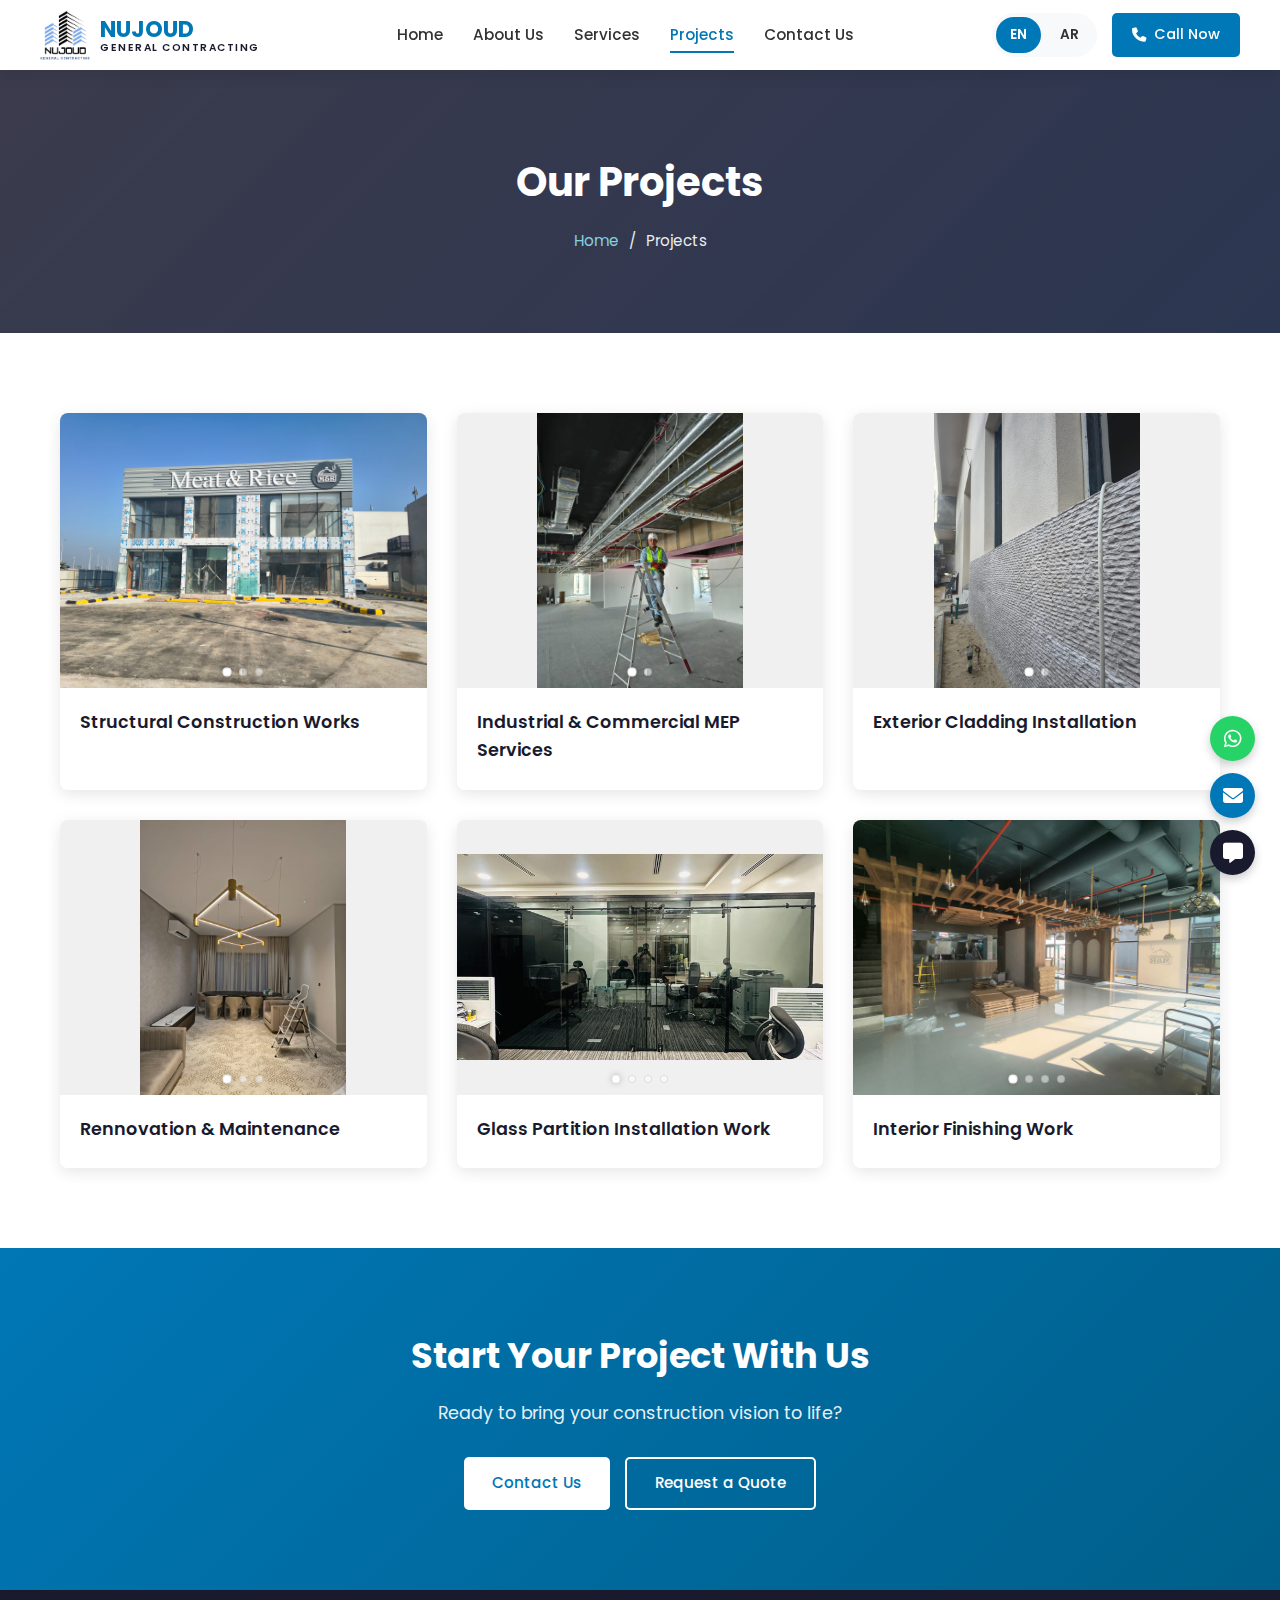
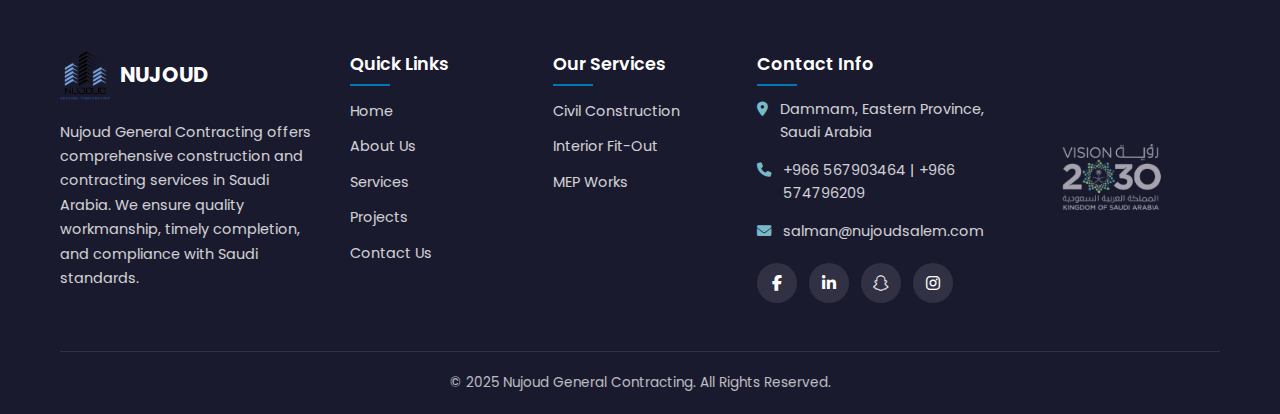
<file: projects.html>
<!DOCTYPE html>
<html lang="en">

<head>
    <meta charset="UTF-8" />
    <meta name="viewport" content="width=device-width, initial-scale=1.0" />
    <title>Our Projects - Nujoud General Contracting</title>
    <meta name="description"
        content="Explore our portfolio of construction projects including commercial, office fit-out, and industrial facilities.">
    <link rel="stylesheet" href="https://cdnjs.cloudflare.com/ajax/libs/font-awesome/6.4.0/css/all.min.css" />
    <link href="https://fonts.googleapis.com/css2?family=Poppins:wght@300;400;500;600;700&display=swap"
        rel="stylesheet">
    <link rel="icon" type="image/png" href="logo.png">
    <link rel="stylesheet" href="styles.css">
    <!-- Google tag (gtag.js) -->
    <script async src="https://www.googletagmanager.com/gtag/js?id=G-C60T8K5ZSG"></script>
    <script>
        window.dataLayer = window.dataLayer || [];
        function gtag() { dataLayer.push(arguments); }
        gtag('js', new Date());

        gtag('config', 'G-C60T8K5ZSG');
    </script>
</head>

<body>
    <!-- Header -->
    <header class="main-header">
        <div class="header-container">
            <div class="logo">
                <img src="./logo.png" alt="Nujoud General Contracting Logo" />
                <div class="logo-text-container">
                    <span class="logo-text-main">NUJOUD</span>
                    <span class="logo-text-sub">GENERAL CONTRACTING</span>
                </div>
            </div>
            <button class="mobile-menu-btn" id="mobileMenuBtn"><i class="fas fa-bars"></i></button>
            <nav class="main-nav">
                <ul id="navMenu">
                    <li><a href="index.html">Home</a></li>
                    <li><a href="about.html">About Us</a></li>
                    <li><a href="services.html">Services</a></li>
                    <li><a href="projects.html" class="active">Projects</a></li>
                    <li><a href="contact.html">Contact Us</a></li>
                </ul>
            </nav>
            <div class="header-right">
                <div class="language-switcher">
                    <button class="lang-btn active" id="langEn" onclick="switchLanguage('en')">EN</button>
                    <button class="lang-btn" id="langAr" onclick="switchLanguage('ar')">AR</button>
                </div>
                <a href="tel:+966567903464" class="btn btn-call"><i class="fas fa-phone"></i> Call Now</a>
            </div>
        </div>
    </header>

    <!-- Page Header -->
    <section class="page-header">
        <div class="container">
            <h1>Our Projects</h1>
            <div class="breadcrumb"><a href="index.html">Home</a><span>/</span><span>Projects</span></div>
        </div>
    </section>

    <!-- Projects Section -->
    <section class="projects-full">
        <div class="container">
            <div class="projects-full-grid">
                <!-- <div class="project-card">
                    <div class="project-image">
                        <img src="./images/project3.jpeg" alt="Project 3">
                    </div>
                    <div class="project-info">
                        <h3 data-translate="project_9_title">Residential and Commercial Construction</h3>
                    </div>
                </div> -->
                <div class="project-card">
                    <div class="project-image project-carousel">
                        <div class="carousel-slides" id="ductingSlides">
                            <div class="carousel-slide">
                                <img src="./images/project3.jpeg" alt="Industrial Ducting">
                            </div>
                            <div class="carousel-slide">
                                <img src="./images/image.png" alt="Commercial Ducting">
                            </div>
                            <div class="carousel-slide">
                                <img src="./images/extra-6.47.50AM2.jpeg" alt="Commercial Ducting">
                            </div>
                        </div>
                        <div class="carousel-nav">
                            <button class="carousel-btn prev" id="ductingPrev"><i
                                    class="fas fa-chevron-left"></i></button>
                            <button class="carousel-btn next" id="ductingNext"><i
                                    class="fas fa-chevron-right"></i></button>
                        </div>
                        <div class="carousel-dots" id="ductingDots">
                            <span class="dot active" data-index="0"></span>
                            <span class="dot" data-index="1"></span>
                            <span class="dot" data-index="2"></span>
                        </div>
                    </div>
                    <div class="project-info">
                        <h3 data-translate="project_res_comm_construction">Structural Construction Works</h3>
                    </div>
                </div>
                <div class="project-card">
                    <div class="project-image project-carousel">
                        <div class="carousel-slides" id="ductingSlides2">
                            <div class="carousel-slide">
                                <img src="./images/construction.jpeg" alt="Industrial Ducting">
                            </div>
                            <div class="carousel-slide">
                                <img src="./images/project5.jpeg" alt="Commercial Ducting">
                            </div>
                        </div>
                        <div class="carousel-nav">
                            <button class="carousel-btn prev" id="ductingPrev2"><i
                                    class="fas fa-chevron-left"></i></button>
                            <button class="carousel-btn next" id="ductingNext2"><i
                                    class="fas fa-chevron-right"></i></button>
                        </div>
                        <div class="carousel-dots" id="ductingDots2">
                            <span class="dot active" data-index="0"></span>
                            <span class="dot" data-index="1"></span>
                        </div>
                    </div>
                    <div class="project-info">
                        <h3 data-translate="commercial_complex">Industrial & Commercial MEP Services</h3>
                    </div>
                </div>
                <div class="project-card">
                    <div class="project-image project-carousel">
                        <div class="carousel-slides" id="claddingSlides">
                            <div class="carousel-slide">
                                <img src="./images/extra-6.47.51AM.jpeg" alt="Cladding 1">
                            </div>
                            <div class="carousel-slide">
                                <img src="./images/extra-6.47.52AM.jpeg" alt="Cladding 2">
                            </div>
                        </div>
                        <div class="carousel-nav">
                            <button class="carousel-btn prev" id="claddingPrev"><i
                                    class="fas fa-chevron-left"></i></button>
                            <button class="carousel-btn next" id="claddingNext"><i
                                    class="fas fa-chevron-right"></i></button>
                        </div>
                        <div class="carousel-dots" id="claddingDots">
                            <span class="dot active" data-index="0"></span>
                            <span class="dot" data-index="1"></span>
                        </div>
                    </div>
                    <div class="project-info">
                        <h3 data-translate="project_cladding_title">Exterior Cladding Installation</h3>
                    </div>
                </div>
                <div class="project-card">
                    <div class="project-image project-carousel">
                        <div class="carousel-slides" id="renovationSlides">
                            <div class="carousel-slide">
                                <img src="./images/project1.jpeg" alt="Renovation 1">
                            </div>
                            <div class="carousel-slide">
                                <img src="./images/project4.jpeg" alt="Renovation 2">
                            </div>
                            <div class="carousel-slide">
                                <img src="./images/image78.png" alt="Renovation 3">
                            </div>
                        </div>
                        <div class="carousel-nav">
                            <button class="carousel-btn prev" id="renovationPrev"><i
                                    class="fas fa-chevron-left"></i></button>
                            <button class="carousel-btn next" id="renovationNext"><i
                                    class="fas fa-chevron-right"></i></button>
                        </div>
                        <div class="carousel-dots" id="renovationDots">
                            <span class="dot active" data-index="0"></span>
                            <span class="dot" data-index="1"></span>
                            <span class="dot" data-index="2"></span>
                        </div>
                    </div>
                    <div class="project-info">
                        <h3 data-translate="project_renovation_maintenance">Rennovation & Maintenance</h3>
                    </div>
                </div>
                <div class="project-card">
                    <div class="project-image project-carousel">
                        <div class="carousel-slides" id="glassSlides">
                            <div class="carousel-slide">
                                <img src="./images/glass1.png" alt="Glass Partition 1">
                            </div>
                            <div class="carousel-slide">
                                <img src="./images/glass2.png" alt="Glass Partition 2">
                            </div>
                            <div class="carousel-slide">
                                <img src="./images/glass3.png" alt="Glass Partition 3">
                            </div>
                            <div class="carousel-slide">
                                <img src="./images/glass4.png" alt="Glass Partition 4">
                            </div>
                        </div>
                        <div class="carousel-nav">
                            <button class="carousel-btn prev" id="glassPrev"><i
                                    class="fas fa-chevron-left"></i></button>
                            <button class="carousel-btn next" id="glassNext"><i
                                    class="fas fa-chevron-right"></i></button>
                        </div>
                        <div class="carousel-dots" id="glassDots">
                            <span class="dot active" data-index="0"></span>
                            <span class="dot" data-index="1"></span>
                            <span class="dot" data-index="2"></span>
                            <span class="dot" data-index="3"></span>
                        </div>
                    </div>
                    <div class="project-info">
                        <h3 data-translate="glass_partition">Glass Partition Installation Work</h3>
                    </div>
                </div>
                <div class="project-card">
                    <div class="project-image project-carousel">
                        <div class="carousel-slides" id="claddingSlides4">
                            <div class="carousel-slide">
                                <img src="./images/extra-6.47.49AM.jpeg" alt="Interior Finishing 1">
                            </div>
                            <div class="carousel-slide">
                                <img src="./images/image5copy.jpeg" alt="Interior Finishing 2">
                            </div>
                            <div class="carousel-slide">
                                <img src="./images/extra-6.47.49AM2.jpeg" alt="Interior Finishing 3">
                            </div>
                            <div class="carousel-slide">
                                <img src="./images/image6.jpeg" alt="Interior Finishing 4">
                            </div>
                        </div>
                        <div class="carousel-nav">
                            <button class="carousel-btn prev" id="claddingPrev4"><i
                                    class="fas fa-chevron-left"></i></button>
                            <button class="carousel-btn next" id="claddingNext4"><i
                                    class="fas fa-chevron-right"></i></button>
                        </div>
                        <div class="carousel-dots" id="claddingDots4">
                            <span class="dot active" data-index="0"></span>
                            <span class="dot" data-index="1"></span>
                            <span class="dot" data-index="2"></span>
                            <span class="dot" data-index="3"></span>
                        </div>
                    </div>
                    <div class="project-info">
                        <h3 data-translate="project_finishing_title">Interior Finishing Work</h3>
                    </div>
                </div>
            </div>
        </div>
    </section>

    <!-- CTA -->
    <section class="cta-section">
        <div class="container">
            <div class="cta-content">
                <h2>Start Your Project With Us</h2>
                <p>Ready to bring your construction vision to life?</p>
                <div class="cta-buttons">
                    <a href="contact.html" class="btn btn-primary">Contact Us</a>
                    <a href="contact.html" class="btn btn-secondary">Request a Quote</a>
                </div>
            </div>
        </div>
    </section>

    <!-- Footer -->
    <footer class="main-footer">
        <div class="container">
            <div class="footer-grid">
                <div class="footer-about">
                    <div class="footer-logo"><img src="./logo.png" alt="Logo"><span>NUJOUD</span></div>
                    <p data-translate="footer_desc">Quality construction and contracting services in Saudi Arabia.</p>
                </div>
                <div class="footer-links">
                    <h3 data-translate="quick_links">Quick Links</h3>
                    <ul>
                        <li><a href="index.html" data-translate="nav_home">Home</a></li>
                        <li><a href="about.html" data-translate="nav_about">About Us</a></li>
                        <li><a href="services.html" data-translate="nav_services">Services</a></li>
                        <li><a href="projects.html" data-translate="nav_projects">Projects</a></li>
                        <li><a href="contact.html" data-translate="nav_contact">Contact Us</a></li>
                    </ul>
                </div>
                <div class="footer-services">
                    <h3 data-translate="our_services_footer">Our Services</h3>
                    <ul>
                        <li><a href="services.html" data-translate="civil_construction">Civil Construction</a></li>
                        <li><a href="services.html" data-translate="interior_fitout">Interior Fit-Out</a></li>
                        <li><a href="services.html" data-translate="mep_works">MEP Works</a></li>
                    </ul>
                </div>
                <div class="footer-contact">
                    <h3 data-translate="contact_info">Contact Info</h3>
                    <div class="contact-item"><i class="fas fa-map-marker-alt"></i><span>Dammam, Eastern Province, Saudi
                            Arabia</span></div>
                    <div class="contact-item"><i class="fas fa-phone"></i><span>+966 567903464 | +966 574796209</span>
                    </div>
                    <div class="contact-item"><i class="fas fa-envelope"></i><span>salman@nujoudsalem.com</span>
                    </div>
                    <div class="social-links">
                        <a href="#" aria-label="Facebook" target="_blank"><i class="fab fa-facebook-f"></i></a>
                        <a href="https://www.linkedin.com/company/nujoud-general-contracting/" aria-label="LinkedIn"
                            target="_blank"><i class="fab fa-linkedin-in"></i></a>
                        <a href="https://www.snapchat.com/add/nujoud_build?share_id=R2a4TSnyR5E&locale=en-IN"
                            target="_blank" aria-label="Snapchat"><i class="fab fa-snapchat-ghost"></i></a>
                        <a href="https://www.instagram.com/nujoud_general_contracting?igsh=bnZtY2M4dHo4NzQ1"
                            target="_blank" aria-label="Instagram"><i class="fab fa-instagram"></i></a>
                    </div>
                </div>
                <div class="footer-vision">
                    <img src="./vision2030.png" alt="Saudi Vision 2030" class="footer-vision-logo">
                </div>
            </div>
            <div class="footer-bottom">
                <p data-translate="copyright">&copy; 2025 Nujoud General Contracting. All Rights Reserved.</p>
            </div>
        </div>
    </footer>

    <!-- Floating Contact Buttons -->
    <div class="floating-contacts">
        <a href="https://wa.me/966567903464" class="floating-btn btn-whatsapp" target="_blank" aria-label="WhatsApp">
            <i class="fab fa-whatsapp"></i>
        </a>
        <a href="mailto:salman@nujoudsalem.com" class="floating-btn btn-email" aria-label="Email">
            <i class="fas fa-envelope"></i>
        </a>
        <a href="contact.html" class="floating-btn btn-contact" aria-label="Contact Us">
            <i class="fas fa-comment-alt"></i>
        </a>
    </div>

    <script src="main.js"></script>
    <script src="lang.js"></script>
    <script>
        // Manual Project Carousel Logic
        document.addEventListener('DOMContentLoaded', () => {
            const carousels = [
                { id: 'claddingSlides', prev: 'claddingPrev', next: 'claddingNext', dots: 'claddingDots' },
                { id: 'claddingSlides4', prev: 'claddingPrev4', next: 'claddingNext4', dots: 'claddingDots4' },
                { id: 'ductingSlides', prev: 'ductingPrev', next: 'ductingNext', dots: 'ductingDots' },
                { id: 'ductingSlides2', prev: 'ductingPrev2', next: 'ductingNext2', dots: 'ductingDots2' },
                { id: 'renovationSlides', prev: 'renovationPrev', next: 'renovationNext', dots: 'renovationDots' },
                { id: 'glassSlides', prev: 'glassPrev', next: 'glassNext', dots: 'glassDots' }
            ];

            carousels.forEach(carousel => {
                const track = document.getElementById(carousel.id);
                const prevBtn = document.getElementById(carousel.prev);
                const nextBtn = document.getElementById(carousel.next);
                const dotsContainer = document.getElementById(carousel.dots);
                if (!track) return;

                const dots = dotsContainer.querySelectorAll('.dot');
                let currentSlide = 0;
                const totalSlides = dots.length;

                const updateCarousel = (index) => {
                    currentSlide = index;
                    const offset = currentSlide * -100;
                    track.style.transform = `translateX(${offset}%)`;

                    // Update dots
                    dots.forEach((dot, i) => {
                        dot.classList.toggle('active', i === currentSlide);
                    });
                };

                if (prevBtn) {
                    prevBtn.addEventListener('click', () => {
                        const index = (currentSlide - 1 + totalSlides) % totalSlides;
                        updateCarousel(index);
                    });
                }

                if (nextBtn) {
                    nextBtn.addEventListener('click', () => {
                        const index = (currentSlide + 1) % totalSlides;
                        updateCarousel(index);
                    });
                }

                dots.forEach((dot, i) => {
                    dot.addEventListener('click', () => updateCarousel(i));
                });
            });
        });
    </script>
</body>

</html>
</file>
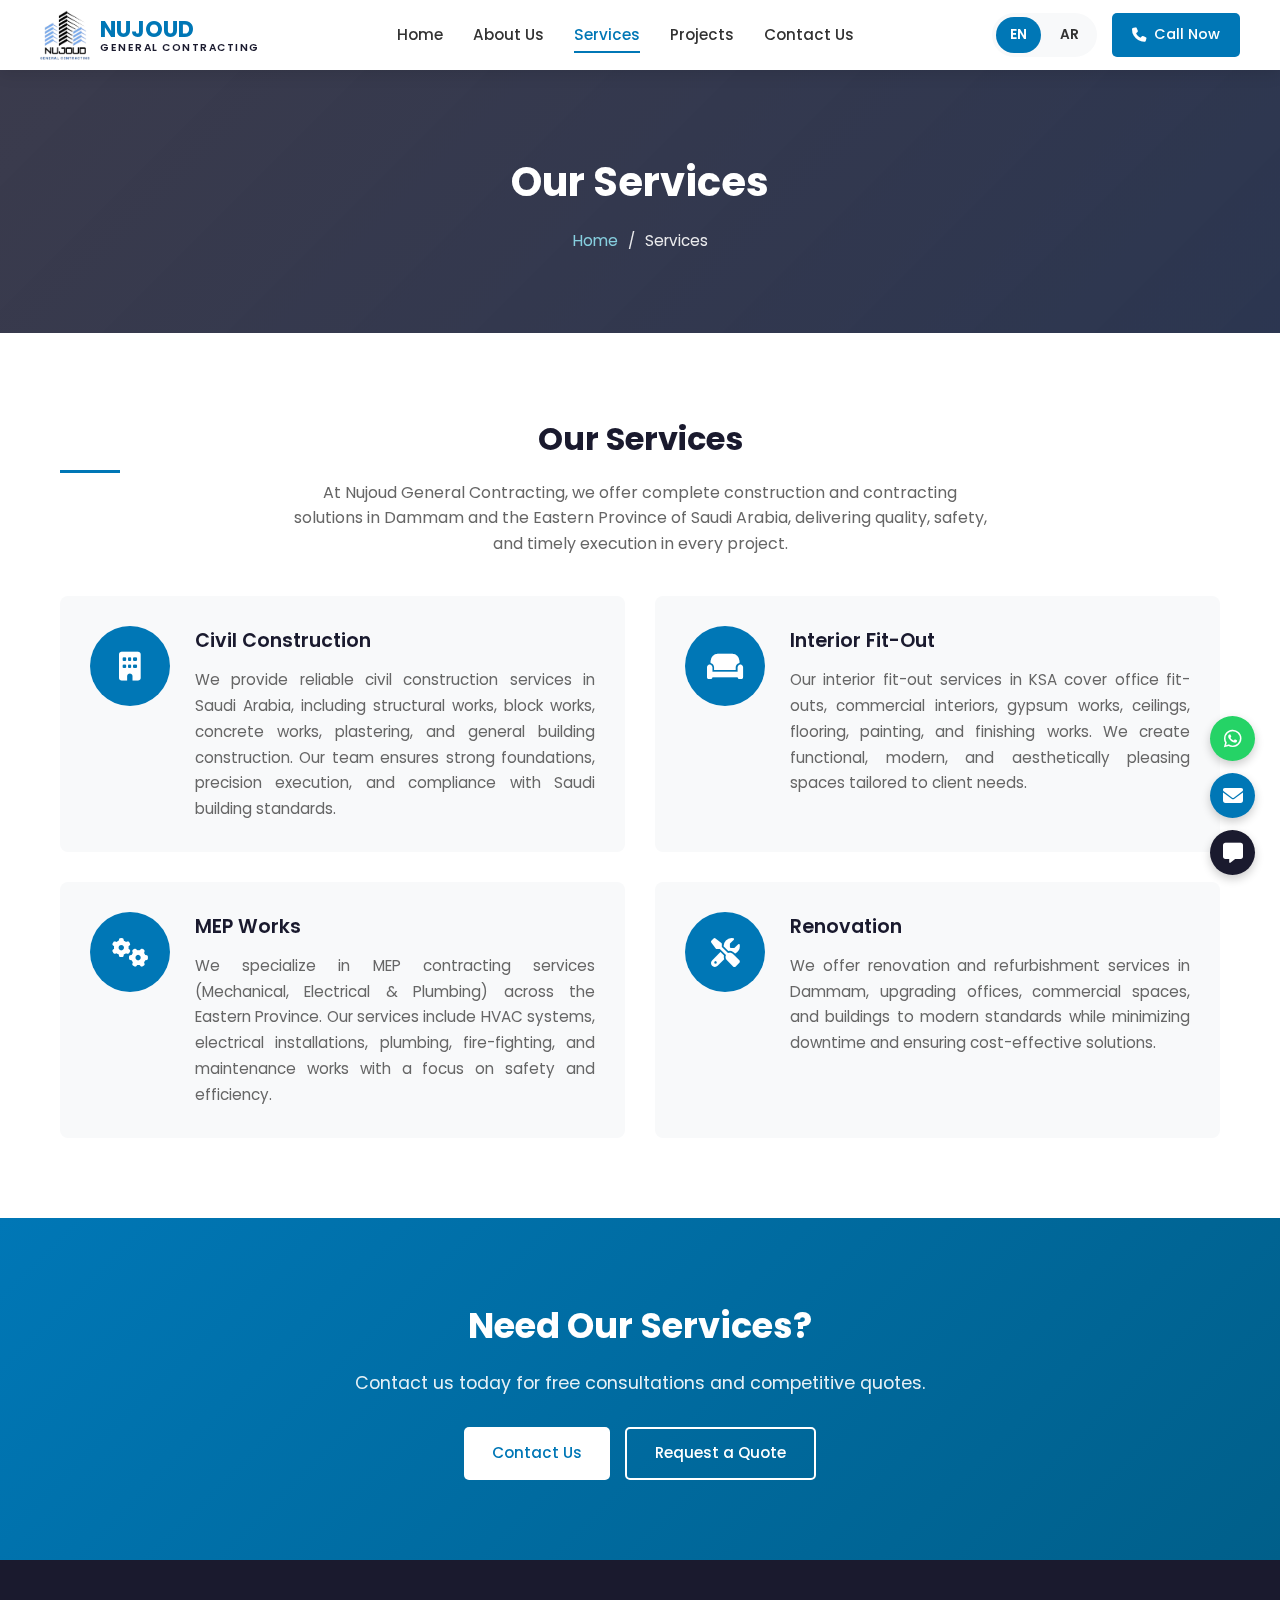
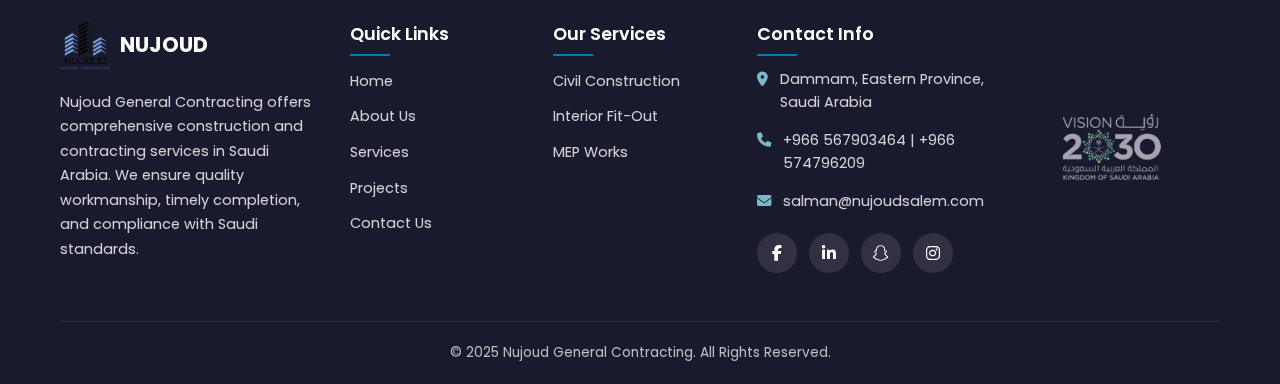
<file: services.html>
<!DOCTYPE html>
<html lang="en">

<head>
    <meta charset="UTF-8" />
    <meta name="viewport" content="width=device-width, initial-scale=1.0" />
    <title>Our Services - Nujoud General Contracting</title>
    <meta name="description"
        content="Explore our construction and contracting services including civil construction, interior fit-out, MEP works, and renovation.">
    <link rel="stylesheet" href="https://cdnjs.cloudflare.com/ajax/libs/font-awesome/6.4.0/css/all.min.css" />
    <link href="https://fonts.googleapis.com/css2?family=Poppins:wght@300;400;500;600;700&display=swap"
        rel="stylesheet">
    <link rel="icon" type="image/png" href="logo.png">
    <link rel="stylesheet" href="styles.css">
    <!-- Google tag (gtag.js) -->
    <script async src="https://www.googletagmanager.com/gtag/js?id=G-C60T8K5ZSG"></script>
    <script>
        window.dataLayer = window.dataLayer || [];
        function gtag() { dataLayer.push(arguments); }
        gtag('js', new Date());

        gtag('config', 'G-C60T8K5ZSG');
    </script>
</head>

<body>
    <!-- Header -->
    <header class="main-header">
        <div class="header-container">
            <div class="logo">
                <img src="./logo.png" alt="Nujoud General Contracting Logo" />
                <div class="logo-text-container">
                    <span class="logo-text-main">NUJOUD</span>
                    <span class="logo-text-sub">GENERAL CONTRACTING</span>
                </div>
            </div>
            <button class="mobile-menu-btn" id="mobileMenuBtn"><i class="fas fa-bars"></i></button>
            <nav class="main-nav">
                <ul id="navMenu">
                    <li><a href="index.html" data-translate="nav_home">Home</a></li>
                    <li><a href="about.html" data-translate="nav_about">About Us</a></li>
                    <li><a href="services.html" class="active" data-translate="nav_services">Services</a></li>
                    <li><a href="projects.html" data-translate="nav_projects">Projects</a></li>
                    <li><a href="contact.html" data-translate="nav_contact">Contact Us</a></li>
                </ul>
            </nav>
            <div class="header-right">
                <div class="language-switcher">
                    <button class="lang-btn active" id="langEn" onclick="switchLanguage('en')">EN</button>
                    <button class="lang-btn" id="langAr" onclick="switchLanguage('ar')">AR</button>
                </div>
                <a href="tel:+966567903464" class="btn btn-call"><i class="fas fa-phone"></i> <span
                        data-translate="call_now">Call Now</span></a>
            </div>
        </div>
    </header>

    <!-- Page Header -->
    <section class="page-header">
        <div class="container">
            <h1 data-translate="services_page_title">Our Services</h1>
            <div class="breadcrumb"><a href="index.html" data-translate="nav_home">Home</a><span>/</span><span
                    data-translate="nav_services">Services</span></div>
        </div>
    </section>

    <!-- Services Section -->
    <section class="services-full">
        <div class="container">
            <h2 class="section-title" style="text-align:center;" data-translate="services_page_title">Our Services</h2>
            <p class="section-subtitle" style="text-align:center;margin:0 auto 40px;"
                data-translate="services_page_subtitle">At Nujoud General Contracting, we offer complete construction
                and contracting solutions in Dammam and the Eastern Province of Saudi Arabia, delivering quality,
                safety, and timely execution in every project.</p>

            <div class="services-list">
                <div class="service-item">
                    <div class="service-icon"><i class="fas fa-building"></i></div>
                    <div>
                        <h3 data-translate="civil_construction">Civil Construction</h3>
                        <p data-translate="civil_long_desc">We provide reliable civil construction services in Saudi
                            Arabia, including structural works, block works, concrete works, plastering, and general
                            building construction. Our team ensures strong foundations, precision execution, and
                            compliance with Saudi building standards.</p>
                    </div>
                </div>
                <div class="service-item">
                    <div class="service-icon"><i class="fas fa-couch"></i></div>
                    <div>
                        <h3 data-translate="interior_fitout">Interior Fit-Out</h3>
                        <p data-translate="interior_long_desc">Our interior fit-out services in KSA cover office
                            fit-outs, commercial interiors, gypsum works, ceilings, flooring, painting, and finishing
                            works. We create functional, modern, and aesthetically pleasing spaces tailored to client
                            needs.</p>
                    </div>
                </div>
                <div class="service-item">
                    <div class="service-icon"><i class="fas fa-cogs"></i></div>
                    <div>
                        <h3 data-translate="mep_works">MEP Works</h3>
                        <p data-translate="mep_long_desc">We specialize in MEP contracting services (Mechanical,
                            Electrical & Plumbing) across the Eastern Province. Our services include HVAC systems,
                            electrical installations, plumbing, fire-fighting, and maintenance works with a focus on
                            safety and efficiency.</p>
                    </div>
                </div>
                <div class="service-item">
                    <div class="service-icon"><i class="fas fa-tools"></i></div>
                    <div>
                        <h3 data-translate="renovation">Renovation & Maintenance</h3>
                        <p data-translate="renovation_long_desc">We offer renovation and refurbishment services in
                            Dammam, upgrading offices, commercial spaces, and buildings to modern standards while
                            minimizing downtime and ensuring cost-effective solutions.</p>
                    </div>
                </div>
            </div>
        </div>
    </section>

    <!-- CTA -->
    <section class="cta-section">
        <div class="container">
            <div class="cta-content">
                <h2 data-translate="need_services_title">Need Our Services?</h2>
                <p data-translate="need_services_subtitle">Contact us today for free consultations and competitive
                    quotes.</p>
                <div class="cta-buttons">
                    <a href="contact.html" class="btn btn-primary" data-translate="contact_us">Contact Us</a>
                    <a href="contact.html" class="btn btn-secondary" data-translate="request_quote">Request a Quote</a>
                </div>
            </div>
        </div>
    </section>

    <!-- Footer -->
    <footer class="main-footer">
        <div class="container">
            <div class="footer-grid">
                <div class="footer-about">
                    <div class="footer-logo"><img src="./logo.png" alt="Logo"><span>NUJOUD</span></div>
                    <p data-translate="footer_desc">Quality construction and contracting services in Saudi Arabia.</p>
                </div>
                <div class="footer-links">
                    <h3 data-translate="quick_links">Quick Links</h3>
                    <ul>
                        <li><a href="index.html" data-translate="nav_home">Home</a></li>
                        <li><a href="about.html" data-translate="nav_about">About Us</a></li>
                        <li><a href="services.html" data-translate="nav_services">Services</a></li>
                        <li><a href="projects.html" data-translate="nav_projects">Projects</a></li>
                        <li><a href="contact.html" data-translate="nav_contact">Contact Us</a></li>
                    </ul>
                </div>
                <div class="footer-services">
                    <h3 data-translate="our_services_footer">Our Services</h3>
                    <ul>
                        <li><a href="services.html" data-translate="civil_construction">Civil Construction</a></li>
                        <li><a href="services.html" data-translate="interior_fitout">Interior Fit-Out</a></li>
                        <li><a href="services.html" data-translate="mep_works">MEP Works</a></li>
                    </ul>
                </div>
                <div class="footer-contact">
                    <h3 data-translate="contact_info">Contact Info</h3>
                    <div class="contact-item"><i class="fas fa-map-marker-alt"></i><span>Dammam, Eastern Province, Saudi
                            Arabia</span></div>
                    <div class="contact-item"><i class="fas fa-phone"></i><span>+966 567903464 | +966 574796209</span>
                    </div>
                    <div class="contact-item"><i class="fas fa-envelope"></i><span>salman@nujoudsalem.com</span>
                    </div>
                    <div class="social-links">
                        <a href="#" aria-label="Facebook" target="_blank"><i class="fab fa-facebook-f"></i></a>
                        <a href="https://www.linkedin.com/company/nujoud-general-contracting/" aria-label="LinkedIn"
                            target="_blank"><i class="fab fa-linkedin-in"></i></a>
                        <a href="https://www.snapchat.com/add/nujoud_build?share_id=R2a4TSnyR5E&locale=en-IN"
                            target="_blank" aria-label="Snapchat"><i class="fab fa-snapchat-ghost"></i></a>
                        <a href="https://www.instagram.com/nujoud_general_contracting?igsh=bnZtY2M4dHo4NzQ1"
                            target="_blank" aria-label="Instagram"><i class="fab fa-instagram"></i></a>
                    </div>
                </div>
                <div class="footer-vision">
                    <img src="./vision2030.png" alt="Saudi Vision 2030" class="footer-vision-logo">
                </div>
            </div>
            <div class="footer-bottom">
                <p data-translate="copyright">&copy; 2025 Nujoud General Contracting. All Rights Reserved.</p>
            </div>
        </div>
    </footer>

    <!-- Floating Contact Buttons -->
    <div class="floating-contacts">
        <a href="https://wa.me/966567903464" class="floating-btn btn-whatsapp" target="_blank" aria-label="WhatsApp">
            <i class="fab fa-whatsapp"></i>
        </a>
        <a href="mailto:salman@nujoudsalem.com" class="floating-btn btn-email" aria-label="Email">
            <i class="fas fa-envelope"></i>
        </a>
        <a href="contact.html" class="floating-btn btn-contact" aria-label="Contact Us">
            <i class="fas fa-comment-alt"></i>
        </a>
    </div>

    <script src="main.js"></script>
    <script src="lang.js"></script>
</body>

</html>
</file>
<file: styles.css>
/* ========== CSS Variables ========== */
:root {
    --primary-blue: #0077b6;
    --primary-dark: #1a1a2e;
    --secondary-dark: #16213e;
    --accent-blue: #00b4d8;
    --light-blue: #90e0ef;
    --text-dark: #333;
    --text-light: #666;
    --white: #ffffff;
    --off-white: #f8f9fa;
    --light-gray: #e9ecef;
    --shadow: 0 4px 15px rgba(0, 0, 0, 0.1);
    --shadow-lg: 0 10px 30px rgba(0, 0, 0, 0.15);
    --transition: all 0.3s ease;
    --border-radius: 8px;
}

/* ========== Reset & Base Styles ========== */
* {
    margin: 0;
    padding: 0;
    box-sizing: border-box;
}

html {
    scroll-behavior: smooth;
}

body {
    font-family: 'Poppins', sans-serif;
    background-color: var(--off-white);
    color: var(--text-dark);
    line-height: 1.6;
    overflow-x: hidden;
}

.container {
    max-width: 1200px;
    margin: 0 auto;
    padding: 0 20px;
}

img {
    max-width: 100%;
    height: auto;
}

a {
    text-decoration: none;
    color: inherit;
}

ul {
    list-style: none;
}

/* ========== Buttons ========== */
.btn {
    display: inline-flex;
    align-items: center;
    gap: 8px;
    padding: 12px 28px;
    border-radius: 5px;
    font-weight: 500;
    font-size: 0.95rem;
    cursor: pointer;
    transition: var(--transition);
    border: none;
}

.btn-primary {
    background-color: var(--primary-blue);
    color: var(--white);
}

.btn-primary:hover {
    background-color: #005f8a;
    transform: translateY(-2px);
    box-shadow: var(--shadow);
}

.btn-secondary {
    background-color: var(--white);
    color: var(--text-dark);
    border: 2px solid var(--text-dark);
}

.btn-secondary:hover {
    background-color: var(--text-dark);
    color: var(--white);
}

.btn-call {
    background-color: var(--primary-blue);
    color: var(--white);
    padding: 10px 20px;
    border-radius: 5px;
    font-size: 0.9rem;
}

.btn-call:hover {
    background-color: #005f8a;
}

.btn-small {
    padding: 8px 16px;
    font-size: 0.85rem;
}

/* ========== Language Switcher ========== */
.header-right {
    display: flex;
    align-items: center;
    gap: 15px;
}

.language-switcher {
    display: flex;
    gap: 5px;
    background-color: var(--off-white);
    padding: 4px;
    border-radius: 30px;
}

.lang-btn {
    padding: 8px 14px;
    border: none;
    border-radius: 25px;
    font-size: 0.85rem;
    font-weight: 600;
    cursor: pointer;
    transition: var(--transition);
    background-color: transparent;
    color: var(--text-dark);
    font-family: 'Poppins', sans-serif;
}

.lang-btn:hover {
    background-color: rgba(0, 119, 182, 0.1);
}

.lang-btn.active {
    background-color: var(--primary-blue);
    color: var(--white);
}

/* ========== Header ========== */
.main-header {
    position: fixed;
    top: 0;
    left: 0;
    width: 100%;
    z-index: 1000;
    background-color: var(--white);
    box-shadow: var(--shadow);
    transition: var(--transition);
}

.main-header.scrolled {
    background-color: var(--white);
    box-shadow: var(--shadow-lg);
}

.header-container {
    display: flex;
    justify-content: space-between;
    align-items: center;
    padding: 10px 40px;
    max-width: 1400px;
    margin: 0 auto;
}

.logo {
    display: flex;
    align-items: center;
    gap: 10px;
}

.logo img {
    height: 50px;
    width: auto;
}

.logo-text {
    font-size: 1.3rem;
    font-weight: 700;
    color: var(--primary-dark);
    display: none;
    /* Hide original span if we keep it, or just replace the block below */
}

.logo-text-container {
    display: flex;
    flex-direction: column;
    justify-content: center;
    line-height: 1.1;
}

.logo-text-main {
    font-size: 1.4rem;
    font-weight: 700;
    color: var(--primary-blue);
    text-transform: uppercase;
}

.logo-text-sub {
    font-size: 0.65rem;
    font-weight: 600;
    color: var(--primary-dark);
    letter-spacing: 1.5px;
    text-transform: uppercase;
}

.main-nav ul {
    display: flex;
    gap: 30px;
    align-items: center;
}

.main-nav a {
    font-size: 0.95rem;
    font-weight: 500;
    color: var(--text-dark);
    padding: 8px 0;
    position: relative;
    transition: var(--transition);
}

.main-nav a::after {
    content: '';
    position: absolute;
    bottom: 0;
    left: 0;
    width: 0;
    height: 2px;
    background-color: var(--primary-blue);
    transition: width 0.3s ease;
}

.main-nav a:hover::after,
.main-nav a.active::after {
    width: 100%;
}

.main-nav a:hover,
.main-nav a.active {
    color: var(--primary-blue);
}

.mobile-menu-btn {
    display: none;
    background: none;
    border: none;
    font-size: 1.5rem;
    color: var(--text-dark);
    cursor: pointer;
}

/* ========== Hero Section ========== */
.hero {
    min-height: 100vh;
    background: linear-gradient(135deg, rgba(26, 26, 46, 0.7), rgba(22, 33, 62, 0.8)),
        url('./hero-bg.png');
    background-size: cover;
    background-position: center;
    background-attachment: fixed;
    display: flex;
    align-items: center;
    justify-content: flex-start;
    padding-top: 80px;
    position: relative;
}

.hero-content {
    max-width: 650px;
    padding: 60px 40px;
    color: var(--white);
}

.hero h1 {
    font-size: 3.5rem;
    font-weight: 700;
    line-height: 1.15;
    margin-bottom: 25px;
    text-shadow: 2px 2px 4px rgba(0, 0, 0, 0.3);
}

.hero-tagline {
    font-size: 1.1rem;
    opacity: 0.9;
    margin-bottom: 30px;
    line-height: 1.7;
}

.hero-buttons {
    display: flex;
    gap: 15px;
    flex-wrap: wrap;
}

/* ========== Hero Stats Overlay ========== */
.hero-stats {
    display: flex;
    justify-content: center;
    align-items: center;
    gap: 20px;
    margin-top: 40px;
    flex-wrap: wrap;
}

.stat-card {
    background: rgba(255, 255, 255, 0.1);
    backdrop-filter: blur(10px);
    -webkit-backdrop-filter: blur(10px);
    border: 1px solid rgba(255, 255, 255, 0.2);
    border-radius: 12px;
    padding: 20px 30px;
    text-align: center;
    min-width: 160px;
    box-shadow: 0 4px 6px rgba(0, 0, 0, 0.1);
    transition: transform 0.3s ease, background 0.3s ease;
}

.stat-card:hover {
    transform: translateY(-5px);
    background: rgba(255, 255, 255, 0.15);
}

.stat-card h3 {
    font-size: 2.2rem;
    font-weight: 700;
    color: var(--light-blue);
    margin-bottom: 5px;
    line-height: 1.2;
}

.stat-card p {
    color: var(--white);
    font-size: 0.95rem;
    font-weight: 500;
    margin: 0;
    opacity: 0.9;
}

@media (max-width: 768px) {
    .hero-stats {
        gap: 15px;
    }

    .stat-card {
        padding: 15px 20px;
        min-width: 140px;
    }

    .stat-card h3 {
        font-size: 1.8rem;
    }
}

/* ========== Centered Hero Variant ========== */
.hero.hero-centered {
    justify-content: center;
    text-align: center;
}

.hero.hero-centered .hero-content {
    max-width: 900px;
    text-align: center;
}

.hero.hero-centered .hero-buttons {
    justify-content: center;
}

/* ========== RTL Support for Arabic ========== */
html[dir="rtl"] {
    font-family: 'Poppins', 'Segoe UI', Tahoma, sans-serif;
}

html[dir="rtl"] .main-nav ul {
    flex-direction: row-reverse;
}

html[dir="rtl"] .header-container {
    flex-direction: row-reverse;
}

html[dir="rtl"] .hero.hero-centered .hero-content {
    text-align: center;
}

html[dir="rtl"] .btn {
    flex-direction: row-reverse;
}

/* ========== Section Styles ========== */
.section-title {
    font-size: 2rem;
    font-weight: 700;
    color: var(--primary-dark);
    margin-bottom: 15px;
    position: relative;
}

.section-title::after {
    content: '';
    position: absolute;
    bottom: -8px;
    left: 0;
    width: 60px;
    height: 3px;
    background-color: var(--primary-blue);
}

.section-subtitle {
    color: var(--text-light);
    font-size: 1rem;
    max-width: 700px;
}

/* ========== Services Overview ========== */
.services-overview {
    padding: 80px 0;
    background-color: var(--white);
}

.services-overview .section-title::after {
    left: 0;
}

.services-grid {
    display: grid;
    grid-template-columns: repeat(5, 1fr);
    gap: 25px;
    margin-top: 40px;
}

.service-card {
    text-align: center;
    padding: 30px 20px;
    background-color: var(--off-white);
    border-radius: var(--border-radius);
    transition: var(--transition);
}

.service-card:hover {
    transform: translateY(-5px);
    box-shadow: var(--shadow);
}

.service-icon {
    width: 70px;
    height: 70px;
    margin: 0 auto 15px;
    background-color: var(--primary-blue);
    border-radius: 50%;
    display: flex;
    align-items: center;
    justify-content: center;
    transition: var(--transition);
}

.service-icon i {
    font-size: 1.8rem;
    color: var(--white);
}

.service-card:hover .service-icon {
    background-color: var(--primary-dark);
}

.service-card h3 {
    font-size: 1rem;
    font-weight: 600;
    color: var(--primary-dark);
    margin-bottom: 8px;
}

.service-card p {
    font-size: 0.85rem;
    color: var(--text-light);
}

/* ========== Why Choose Us ========== */
.why-choose-us {
    padding: 80px 0;
    background-color: var(--off-white);
}

.why-choose-content {
    display: grid;
    grid-template-columns: 1fr 1fr;
    gap: 50px;
    align-items: center;
}

.why-choose-subtitle {
    font-size: 1.1rem;
    color: var(--text-light);
    margin-bottom: 25px;
}

.why-choose-image-mobile {
    display: none;
}

.benefits-list {
    margin-top: 20px;
}

.benefits-list li {
    display: flex;
    align-items: flex-start;
    gap: 12px;
    margin-bottom: 15px;
    font-size: 0.95rem;
    color: var(--text-dark);
}

.benefits-list i {
    color: var(--primary-blue);
    font-size: 1.1rem;
    margin-top: 3px;
}

.why-choose-image {
    border-radius: var(--border-radius);
    overflow: hidden;
    box-shadow: var(--shadow-lg);
}

.why-choose-image img {
    width: 100%;
    height: 400px;
    object-fit: cover;
}

/* ========== Featured Projects ========== */
.featured-projects {
    padding: 80px 0;
    background-color: var(--white);
}

.projects-grid {
    display: grid;
    grid-template-columns: repeat(3, 1fr);
    gap: 30px;
    margin-top: 40px;
}

.project-card {
    position: relative;
    border-radius: var(--border-radius);
    overflow: hidden;
    box-shadow: var(--shadow);
    transition: var(--transition);
}

.project-card:hover {
    box-shadow: var(--shadow-lg);
}

.project-image {
    position: relative;
    aspect-ratio: 4 / 3;
    overflow: hidden;
}

.project-image img {
    width: 100%;
    height: 100%;
    object-fit: cover;
    transition: transform 0.5s ease;
}

/* .project-card:hover .project-image img {
    transform: scale(1.1);
} */

.project-info {
    padding: 20px;
    background-color: var(--white);
    position: relative;
    z-index: 2;
}

.project-card:hover .carousel-slide img {
    opacity: 0.85;
}

.project-card:hover .carousel-btn {
    opacity: 1;
    visibility: visible;
    transform: translateY(-50%) scale(1);
}

.project-info h3 {
    font-size: 1.1rem;
    font-weight: 600;
    color: var(--primary-dark);
    margin-bottom: 5px;
}

.project-info p {
    font-size: 0.9rem;
    color: var(--text-light);
}

/* ========== CTA Section ========== */
.cta-section {
    padding: 80px 0;
    background: linear-gradient(135deg, var(--primary-blue), #005f8a);
    position: relative;
    text-align: center;
}

.cta-content h2 {
    font-size: 2.2rem;
    font-weight: 700;
    color: var(--white);
    margin-bottom: 15px;
}

.cta-content p {
    font-size: 1.1rem;
    color: var(--white);
    opacity: 0.9;
    margin-bottom: 30px;
}

.cta-buttons {
    display: flex;
    gap: 15px;
    justify-content: center;
    flex-wrap: wrap;
}

.cta-buttons .btn-primary {
    background-color: var(--white);
    color: var(--primary-blue);
}

.cta-buttons .btn-primary:hover {
    background-color: var(--primary-dark);
    color: var(--white);
}

.cta-buttons .btn-secondary {
    border-color: var(--white);
    color: var(--white);
    background-color: transparent;
}

.cta-buttons .btn-secondary:hover {
    background-color: var(--white);
    color: var(--primary-blue);
}

/* ========== Footer ========== */
.main-footer {
    background-color: var(--primary-dark);
    color: var(--white);
    padding: 60px 0 0;
}

.footer-grid {
    display: grid;
    grid-template-columns: 1.5fr 1fr 1fr 1.5fr 1fr;
    gap: 30px;
}

.footer-logo {
    display: flex;
    align-items: center;
    gap: 10px;
    margin-bottom: 20px;
}

.footer-logo img {
    height: 50px;
}

.footer-logo span {
    font-size: 1.3rem;
    font-weight: 700;
}

.footer-about p {
    font-size: 0.9rem;
    opacity: 0.8;
    line-height: 1.7;
    margin-bottom: 20px;
}

.footer-vision-logo {
    display: block;
    width: 100%;
    max-width: 180px;
    height: auto;
    opacity: 0.9;
    transition: var(--transition);
    mix-blend-mode: screen;
    /* Attempt to blend dark background */
}

.footer-vision {
    display: flex;
    align-items: center;
    justify-content: center;
}

.footer-vision-logo:hover {
    opacity: 1;
    transform: scale(1.05);
}

.footer-links h3,
.footer-services h3,
.footer-contact h3 {
    font-size: 1.1rem;
    font-weight: 600;
    margin-bottom: 20px;
    position: relative;
}

.footer-links h3::after,
.footer-services h3::after,
.footer-contact h3::after {
    content: '';
    position: absolute;
    bottom: -8px;
    left: 0;
    width: 40px;
    height: 2px;
    background-color: var(--primary-blue);
}

.footer-links ul li,
.footer-services ul li {
    margin-bottom: 10px;
}

.footer-links a,
.footer-services a {
    font-size: 0.9rem;
    opacity: 0.8;
    transition: var(--transition);
}

.footer-links a:hover,
.footer-services a:hover {
    opacity: 1;
    color: var(--light-blue);
    padding-left: 5px;
}

.footer-contact .contact-item {
    display: flex;
    align-items: flex-start;
    gap: 12px;
    margin-bottom: 15px;
    font-size: 0.9rem;
    opacity: 0.8;
}

.footer-contact .contact-item i {
    color: var(--light-blue);
    margin-top: 4px;
}

.social-links {
    display: flex;
    gap: 12px;
    margin-top: 20px;
}

.social-links a {
    width: 40px;
    height: 40px;
    background-color: rgba(255, 255, 255, 0.1);
    border-radius: 50%;
    display: flex;
    align-items: center;
    justify-content: center;
    transition: var(--transition);
}

.social-links a:hover {
    background-color: var(--primary-blue);
    transform: translateY(-3px);
}

.footer-bottom {
    margin-top: 40px;
    padding: 20px 0;
    border-top: 1px solid rgba(255, 255, 255, 0.1);
    text-align: center;
}

.footer-bottom p {
    font-size: 0.85rem;
    opacity: 0.7;
}

/* ========== Page Header (for inner pages) ========== */
.page-header {
    padding: 150px 0 80px;
    background: linear-gradient(135deg, rgba(26, 26, 46, 0.85), rgba(22, 33, 62, 0.9)),
        url('https://images.unsplash.com/photo-1541888946425-d81bb19240f5?ixlib=rb-4.0.3&auto=format&fit=crop&w=2070&q=80');
    background-size: cover;
    background-position: center;
    text-align: center;
    color: var(--white);
}

.page-header h1 {
    font-size: 2.5rem;
    font-weight: 700;
    margin-bottom: 15px;
}

.page-header .breadcrumb {
    display: flex;
    justify-content: center;
    gap: 10px;
    font-size: 0.95rem;
    opacity: 0.9;
}

.page-header .breadcrumb a {
    color: var(--light-blue);
}

/* ========== About Page Styles ========== */
.about-intro {
    padding: 80px 0;
    background-color: var(--white);
}

.about-grid {
    display: grid;
    grid-template-columns: 1fr 1fr;
    gap: 50px;
    align-items: center;
}

.about-image {
    border-radius: var(--border-radius);
    overflow: hidden;
    box-shadow: var(--shadow-lg);
}

.about-image img {
    width: 100%;
    height: 450px;
    object-fit: cover;
}

.about-text p {
    margin-bottom: 20px;
    color: var(--text-light);
}

/* ========== About Page Additional Sections ========== */
.about-section {
    padding: 60px 0;
    background-color: var(--white);
}

.about-section.alt-bg {
    background-color: var(--off-white);
}

.vision-mission-grid {
    display: grid;
    grid-template-columns: 1fr 1fr;
    gap: 30px;
    margin-top: 20px;
}

.vm-card {
    background: var(--white);
    padding: 40px;
    border-radius: 8px;
    box-shadow: 0 5px 15px rgba(0, 0, 0, 0.05);
    border-top: 4px solid var(--primary-blue);
    text-align: center;
    transition: transform 0.3s ease;
    height: 100%;
}

.vm-card:hover {
    transform: translateY(-5px);
    box-shadow: 0 8px 25px rgba(0, 0, 0, 0.1);
}

.vm-card .section-title {
    font-size: 1.8rem;
    margin-bottom: 20px;
    display: inline-block;
}

.vm-card .section-title::after {
    left: 50%;
    transform: translateX(-50%);
    width: 50px;
}

.vm-card p {
    color: var(--text-light);
    line-height: 1.8;
    text-align: justify;
}

@media (max-width: 768px) {
    .vision-mission-grid {
        grid-template-columns: 1fr;
    }
}

/* ========== Core Values Grid ========== */
.values-grid {
    display: grid;
    grid-template-columns: repeat(auto-fit, minmax(250px, 1fr));
    gap: 25px;
    margin-top: 30px;
}

.value-card {
    background: var(--white);
    padding: 30px 25px;
    border-radius: 10px;
    box-shadow: 0 5px 15px rgba(0, 0, 0, 0.05);
    text-align: center;
    transition: transform 0.3s ease;
    border-bottom: 3px solid transparent;
}

.value-card:hover {
    transform: translateY(-5px);
    box-shadow: 0 8px 25px rgba(0, 0, 0, 0.1);
    border-bottom-color: var(--primary-blue);
}

.value-icon {
    width: 60px;
    height: 60px;
    background-color: rgba(0, 119, 182, 0.1);
    color: var(--primary-blue);
    border-radius: 50%;
    display: flex;
    align-items: center;
    justify-content: center;
    margin: 0 auto 20px;
    font-size: 1.5rem;
    transition: var(--transition);
}

.value-card:hover .value-icon {
    background-color: var(--primary-blue);
    color: var(--white);
}

.value-card h3 {
    font-size: 1.2rem;
    margin-bottom: 10px;
    color: var(--primary-dark);
}

.value-card p {
    font-size: 0.9rem;
    color: var(--text-light);
    line-height: 1.6;
}

/* ========== Experience Section ========== */
.experience-grid {
    display: grid;
    grid-template-columns: repeat(2, 1fr);
    gap: 30px;
    margin-top: 30px;
}

.experience-card {
    display: flex;
    align-items: flex-start;
    gap: 20px;
    background: var(--off-white);
    padding: 25px;
    border-radius: 10px;
    transition: var(--transition);
    border-left: 4px solid var(--primary-blue);
}

.experience-card:hover {
    background: var(--white);
    box-shadow: 0 5px 15px rgba(0, 0, 0, 0.05);
}

.exp-icon {
    min-width: 50px;
    height: 50px;
    background-color: var(--white);
    border-radius: 10px;
    display: flex;
    align-items: center;
    justify-content: center;
    color: var(--primary-blue);
    font-size: 1.2rem;
    box-shadow: 0 3px 10px rgba(0, 0, 0, 0.05);
}

.exp-content h4 {
    font-size: 1.1rem;
    margin-bottom: 5px;
    color: var(--primary-dark);
}

.exp-content p {
    font-size: 0.9rem;
    color: var(--text-light);
    margin: 0;
}

@media (max-width: 768px) {
    .experience-grid {
        grid-template-columns: 1fr;
        gap: 20px;
    }
}

.about-section .section-title {
    margin-bottom: 25px;
}

.about-section p {
    color: var(--text-light);
    line-height: 1.8;
    margin-bottom: 15px;
}

.about-section p strong {
    color: var(--primary-dark);
}

.about-list {
    margin-top: 20px;
}

.about-list li {
    display: flex;
    align-items: flex-start;
    gap: 12px;
    margin-bottom: 12px;
    color: var(--text-dark);
    font-size: 0.95rem;
}

.about-list li i {
    color: var(--primary-blue);
    font-size: 0.5rem;
    margin-top: 8px;
}

.values-list {
    display: grid;
    grid-template-columns: repeat(auto-fit, minmax(280px, 1fr));
    gap: 15px;
    margin-top: 20px;
}

.values-list li {
    padding: 15px 20px;
    background-color: var(--white);
    border-radius: var(--border-radius);
    box-shadow: 0 2px 8px rgba(0, 0, 0, 0.05);
    color: var(--text-dark);
    font-size: 0.95rem;
    transition: var(--transition);
}

.about-section.alt-bg .values-list li {
    background-color: var(--white);
}

.values-list li:hover {
    transform: translateY(-2px);
    box-shadow: var(--shadow);
}

.values-list li strong {
    color: var(--primary-blue);
}

.service-area .location {
    font-size: 1.2rem;
    margin-bottom: 10px;
}

.service-area .location i {
    color: #e91e63;
    margin-right: 8px;
}

/* ========== Services Page Styles ========== */
.services-full {
    padding: 80px 0;
    background-color: var(--white);
}

.services-list {
    display: grid;
    grid-template-columns: repeat(2, 1fr);
    gap: 30px;
    margin-top: 40px;
}

.service-item {
    display: flex;
    gap: 25px;
    padding: 30px;
    background-color: var(--off-white);
    border-radius: var(--border-radius);
    transition: var(--transition);
}

.service-item:hover {
    box-shadow: var(--shadow);
    transform: translateY(-3px);
}

.service-item .service-icon {
    width: 80px;
    height: 80px;
    flex-shrink: 0;
}

.service-item h3 {
    font-size: 1.2rem;
    font-weight: 600;
    color: var(--primary-dark);
    margin-bottom: 10px;
}

.service-item p {
    font-size: 0.95rem;
    color: var(--text-light);
    line-height: 1.7;
    text-align: justify;
}

/* ========== Projects Page Styles ========== */
.projects-full {
    padding: 80px 0;
    background-color: var(--white);
}

.projects-filter {
    display: flex;
    gap: 15px;
    justify-content: center;
    margin-bottom: 40px;
    flex-wrap: wrap;
}

.filter-btn {
    padding: 10px 25px;
    background-color: var(--off-white);
    border: none;
    border-radius: 30px;
    font-size: 0.9rem;
    font-weight: 500;
    cursor: pointer;
    transition: var(--transition);
}

.filter-btn:hover,
.filter-btn.active {
    background-color: var(--primary-blue);
    color: var(--white);
}

.projects-full-grid {
    display: grid;
    grid-template-columns: repeat(3, 1fr);
    gap: 30px;
}

/* ========== Contact Page Styles ========== */
.contact-section {
    padding: 80px 0;
    background-color: var(--white);
}

.contact-grid {
    display: grid;
    grid-template-columns: 1fr 1.5fr;
    gap: 50px;
}

.contact-info-box {
    background-color: var(--primary-dark);
    color: var(--white);
    padding: 40px;
    border-radius: var(--border-radius);
}

.contact-info-box h3 {
    font-size: 1.5rem;
    font-weight: 600;
    margin-bottom: 30px;
}

.contact-info-item {
    display: flex;
    gap: 15px;
    margin-bottom: 25px;
}

.contact-info-item i {
    width: 45px;
    height: 45px;
    background-color: var(--primary-blue);
    border-radius: 50%;
    display: flex;
    align-items: center;
    justify-content: center;
    flex-shrink: 0;
}

.contact-info-item h4 {
    font-size: 1rem;
    font-weight: 600;
    margin-bottom: 5px;
}

.contact-info-item p {
    font-size: 0.9rem;
    opacity: 0.8;
}

.contact-form-box {
    padding: 40px;
    background-color: var(--off-white);
    border-radius: var(--border-radius);
}

.contact-form-box h3 {
    font-size: 1.5rem;
    font-weight: 600;
    color: var(--primary-dark);
    margin-bottom: 30px;
}

.form-row {
    display: grid;
    grid-template-columns: 1fr 1fr;
    gap: 20px;
}

.form-group {
    margin-bottom: 20px;
}

.form-group label {
    display: block;
    font-size: 0.9rem;
    font-weight: 500;
    color: var(--text-dark);
    margin-bottom: 8px;
}

.form-group input,
.form-group textarea,
.form-group select {
    width: 100%;
    padding: 14px 18px;
    border: 1px solid var(--light-gray);
    border-radius: var(--border-radius);
    font-family: inherit;
    font-size: 0.95rem;
    transition: var(--transition);
}

.form-group input:focus,
.form-group textarea:focus,
.form-group select:focus {
    outline: none;
    border-color: var(--primary-blue);
    box-shadow: 0 0 0 3px rgba(0, 119, 182, 0.1);
}

.form-group textarea {
    min-height: 150px;
    resize: vertical;
}

/* ========== Map Section ========== */
.map-section {
    height: 400px;
    background-color: var(--light-gray);
}

.map-section iframe {
    width: 100%;
    height: 100%;
    border: none;
}

/* ========== Responsive Design ========== */
@media (max-width: 1200px) {
    .services-grid {
        grid-template-columns: repeat(3, 1fr);
    }
}

@media (max-width: 992px) {
    .header-container {
        padding: 10px 20px;
    }

    .language-switcher {
        padding: 3px;
    }

    .lang-btn {
        padding: 6px 10px;
        font-size: 0.75rem;
    }

    .main-nav {
        position: fixed;
        top: 70px;
        left: 0;
        width: 100%;
        background-color: var(--white);
        padding: 20px;
        box-shadow: var(--shadow);
        display: none;
    }

    .main-nav:has(#navMenu.show) {
        display: block;
    }

    .main-nav ul {
        flex-direction: column;
        gap: 15px;
        display: none;
    }

    .main-nav ul.show,
    #navMenu.show {
        display: flex;
    }

    .mobile-menu-btn {
        display: block;
    }

    .btn-call {
        display: none;
    }

    .hero h1 {
        font-size: 2.2rem;
    }

    .services-grid {
        grid-template-columns: repeat(2, 1fr);
    }

    .why-choose-content {
        grid-template-columns: 1fr;
    }

    .why-choose-image {
        display: none;
    }

    .why-choose-image-mobile {
        display: block;
        margin-bottom: 20px;
        border-radius: var(--border-radius);
        overflow: hidden;
    }

    .why-choose-image-mobile img {
        width: 100%;
        height: 300px;
        object-fit: cover;
    }

    .projects-grid {
        grid-template-columns: repeat(2, 1fr);
    }

    .footer-grid {
        grid-template-columns: repeat(2, 1fr);
    }

    .footer-vision {
        grid-column: span 2;
        justify-content: center;
        margin-top: 20px;
    }

    .about-grid,
    .contact-grid {
        grid-template-columns: 1fr;
    }

    .services-list {
        grid-template-columns: 1fr;
    }

    .projects-full-grid {
        grid-template-columns: repeat(2, 1fr);
    }
}

@media (max-width: 768px) {
    .hero {
        min-height: auto;
        padding: 120px 0 60px;
    }

    .hero-content {
        padding: 30px 20px;
    }

    .hero h1 {
        font-size: 1.8rem;
    }

    .services-grid {
        grid-template-columns: 1fr 1fr;
    }

    .projects-grid {
        grid-template-columns: 1fr;
    }

    .cta-content h2 {
        font-size: 1.8rem;
    }

    .footer-grid {
        grid-template-columns: 1fr;
        text-align: center;
    }

    .footer-vision {
        grid-column: span 1;
    }

    .footer-logo {
        justify-content: center;
    }

    .footer-links h3::after,
    .footer-services h3::after,
    .footer-contact h3::after {
        left: 50%;
        transform: translateX(-50%);
    }

    .footer-contact .contact-item {
        justify-content: center;
    }

    .social-links {
        justify-content: center;
    }

    .page-header h1 {
        font-size: 2rem;
    }

    .form-row {
        grid-template-columns: 1fr;
    }

    .projects-full-grid {
        grid-template-columns: 1fr;
    }
}

@media (max-width: 576px) {
    .hero h1 {
        font-size: 1.5rem;
    }

    .hero-tagline {
        font-size: 0.95rem;
    }

    .hero-buttons {
        flex-direction: column;
    }

    .hero-buttons .btn {
        width: 100%;
        justify-content: center;
    }

    .services-grid {
        grid-template-columns: 1fr;
    }

    .section-title {
        font-size: 1.6rem;
    }

    .cta-content h2 {
        font-size: 1.5rem;
    }

    .cta-buttons {
        flex-direction: column;
    }

    .cta-buttons .btn {
        width: 100%;
        justify-content: center;
    }
}

/* Clients Section */
.clients-section {
    padding: 60px 0;
    background-color: #ffffff;
    overflow: hidden;
}

.clients-container {
    width: 100%;
    overflow: hidden;
    position: relative;
    padding: 20px 0;
}

.clients-track {
    display: flex;
    width: max-content;
    animation: scroll 30s linear infinite;
    gap: 80px;
    align-items: center;
}



.client-logo {
    height: 70px;
    width: auto;
    object-fit: contain;
    transition: all 0.3s ease;
}



@keyframes scroll {
    0% {
        transform: translateX(0);
    }

    100% {
        transform: translateX(calc(-50% - 40px));
        /* Half width + half gap */
    }
}

/* ========== Floating Contact Buttons ========== */
.floating-contacts {
    position: fixed;
    right: 25px;
    bottom: 25px;
    display: flex;
    flex-direction: column;
    gap: 12px;
    z-index: 9999;
}

.floating-btn {
    width: 45px;
    height: 45px;
    border-radius: 50%;
    display: flex;
    align-items: center;
    justify-content: center;
    color: var(--white);
    font-size: 20px;
    box-shadow: 0 4px 10px rgba(0, 0, 0, 0.2);
    transition: var(--transition);
    text-decoration: none;
}

.floating-btn:hover {
    transform: scale(1.1) translateY(-3px);
    box-shadow: 0 6px 15px rgba(0, 0, 0, 0.3);
}

.btn-whatsapp {
    background-color: #25d366;
}

.btn-email {
    background-color: var(--primary-blue);
}

.btn-contact {
    background-color: var(--primary-dark);
}

@media (max-width: 768px) {
    .floating-btn {
        width: 40px;
        height: 40px;
        font-size: 18px;
    }

    .floating-contacts {
        right: 15px;
        bottom: 15px;
    }
}

/* ========== Toast Notification ========== */
.toast-container {
    position: fixed;
    top: 100px;
    right: -400px;
    z-index: 10000;
    transition: all 0.5s cubic-bezier(0.68, -0.55, 0.265, 1.55);
}

.toast-container.active {
    right: 25px;
}

.toast {
    background: #fff;
    padding: 20px 25px;
    border-radius: 12px;
    box-shadow: 0 5px 15px rgba(0, 0, 0, 0.1);
    border-left: 6px solid #25d366;
    display: flex;
    align-items: center;
    gap: 15px;
    position: relative;
    overflow: hidden;
    min-width: 300px;
}

.toast.error {
    border-left-color: #ff4d4d;
}

.toast-icon {
    display: flex;
    align-items: center;
    justify-content: center;
    height: 35px;
    width: 35px;
    border-radius: 50%;
    background-color: #25d366;
    color: #fff;
    font-size: 18px;
}

.toast.error .toast-icon {
    background-color: #ff4d4d;
}

.toast-content {
    display: flex;
    flex-direction: column;
}

.toast-title {
    font-weight: 600;
    color: var(--primary-dark);
}

.toast-message {
    font-size: 0.9rem;
    color: var(--text-light);
}

.toast-progress {
    position: absolute;
    bottom: 0;
    left: 0;
    height: 3px;
    width: 100%;
    background: rgba(0, 0, 0, 0.1);
}

.toast-progress::before {
    content: '';
    position: absolute;
    bottom: 0;
    right: 0;
    height: 100%;
    width: 100%;
    background-color: #25d366;
    animation: progress 5s linear forwards;
}

.toast.error .toast-progress::before {
    background-color: #ff4d4d;
}

@keyframes progress {
    100% {
        right: 100%;
    }
}

/* RTL Support for Toast */
html[dir="rtl"] .toast-container {
    right: auto;
    left: -400px;
}

html[dir="rtl"] .toast-container.active {
    left: 25px;
}

html[dir="rtl"] .toast {
    border-left: none;
    border-right: 6px solid #25d366;
}

html[dir="rtl"] .toast.error {
    border-right-color: #ff4d4d;
}

/* ========== Project Carousel ========== */
.project-carousel {
    position: relative;
    width: 100%;
    overflow: hidden;
}

.carousel-slides {
    display: flex;
    width: 100%;
    height: 100%;
    transition: transform 0.6s cubic-bezier(0.4, 0, 0.2, 1);
    backface-visibility: hidden;
    -webkit-backface-visibility: hidden;
    transform-style: preserve-3d;
    -webkit-transform-style: preserve-3d;
}

.carousel-slide {
    flex: 0 0 100%;
    width: 100%;
    height: 100%;
    backface-visibility: hidden;
    -webkit-backface-visibility: hidden;
    background-color: #f0f0f0;
    /* Light background for contained images */
}

.carousel-slide img {
    width: 100%;
    height: 100%;
    object-fit: contain;
    transition: opacity 0.3s ease;
}

/* Carousel Navigation */
.carousel-nav {
    position: absolute;
    top: 50%;
    left: 0;
    right: 0;
    transform: translateY(-50%);
    display: flex;
    justify-content: space-between;
    padding: 0 10px;
    z-index: 5;
    pointer-events: none;
}

.carousel-btn {
    width: 32px;
    height: 32px;
    border-radius: 50%;
    background: rgba(255, 255, 255, 0.9);
    border: none;
    color: #1a1a2e;
    display: flex;
    align-items: center;
    justify-content: center;
    cursor: pointer;
    transition: all 0.3s cubic-bezier(0.4, 0, 0.2, 1);
    font-size: 14px;
    box-shadow: 0 2px 8px rgba(0, 0, 0, 0.2);
    pointer-events: auto;
    opacity: 0;
    visibility: hidden;
    transform: translateY(-50%) scale(0.8);
}

.carousel-btn:hover {
    background: #ffffff;
    transform: scale(1.1);
}

/* Pagination Dots */
.carousel-dots {
    position: absolute;
    bottom: 12px;
    left: 50%;
    transform: translateX(-50%);
    display: flex;
    gap: 8px;
    z-index: 5;
}

.dot {
    width: 8px;
    height: 8px;
    border-radius: 50%;
    background: rgba(255, 255, 255, 0.5);
    cursor: pointer;
    transition: all 0.3s ease;
    border: 1px solid rgba(0, 0, 0, 0.1);
}

.dot.active {
    background: #ffffff;
    transform: scale(1.2);
    box-shadow: 0 0 5px rgba(0, 0, 0, 0.2);
}
</file>
